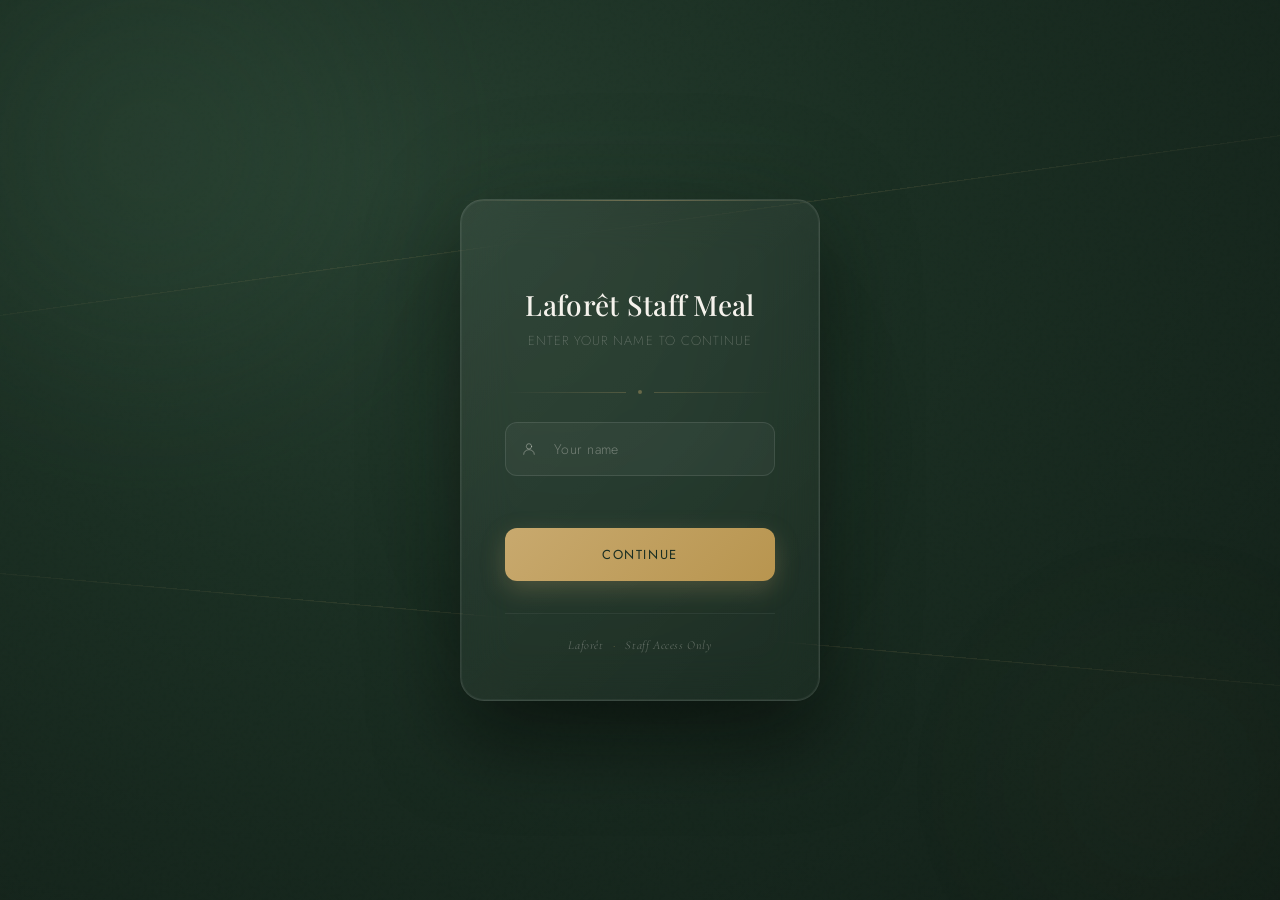
<file: index.html>
<!doctype html>
<html lang="en">
  <head>
    <meta charset="UTF-8" />
    <meta name="viewport" content="width=device-width, initial-scale=1.0" />
    <title>Laforêt — Staff Meal</title>
    <link
      href="https://fonts.googleapis.com/css2?family=Playfair+Display:ital,wght@0,400;0,500;0,700;1,400&family=Cormorant+Garamond:wght@300;400;500&family=Jost:wght@200;300;400&display=swap"
      rel="stylesheet"
    />
    <link rel="stylesheet" href="index.css" />
  </head>
  <body>
    <div class="bg-orb bg-orb-1"></div>
    <div class="bg-orb bg-orb-2"></div>
    <div class="bg-orb bg-orb-3"></div>
    <div class="deco-line deco-line-1"></div>
    <div class="deco-line deco-line-2"></div>

    <div class="card-wrap">
      <div class="card">
        <div class="brand-mark"></div>

        <div class="heading-wrap">
          <h1 class="title">Laforêt Staff Meal</h1>
          <p class="subtitle">Enter your name to continue</p>
        </div>

        <div class="divider">
          <div class="divider-line"></div>
          <div class="divider-dot"></div>
          <div class="divider-line"></div>
        </div>

        <div class="input-group">
          <svg
            class="input-icon"
            width="16"
            height="16"
            viewBox="0 0 24 24"
            fill="none"
            stroke="currentColor"
            stroke-width="1.5"
            stroke-linecap="round"
            stroke-linejoin="round"
          >
            <circle cx="12" cy="8" r="4" />
            <path d="M4 20c0-4 3.6-7 8-7s8 3 8 7" />
          </svg>
          <input
            type="text"
            class="input-field"
            id="nameInput"
            placeholder="Your name"
            autocomplete="off"
          />
          <div class="suggestions" id="suggestions"></div>
        </div>

        <div class="validation-msg" id="validationMsg">
          Please enter your name before continuing
        </div>

        <div class="btn-wrap">
          <button
            class="btn-primary"
            id="continueBtn"
            onclick="handleContinue()"
          >
            <span id="btnText">Continue</span>
          </button>
        </div>

        <div class="card-footer">
          <p class="footer-text">
            Laforêt <span class="footer-gold">·</span> Staff Access Only
          </p>
        </div>
      </div>
    </div>

    <script src="script.js"></script>
    <script>
      initLogin().catch(console.error);
    </script>
  </body>
</html>
</file>
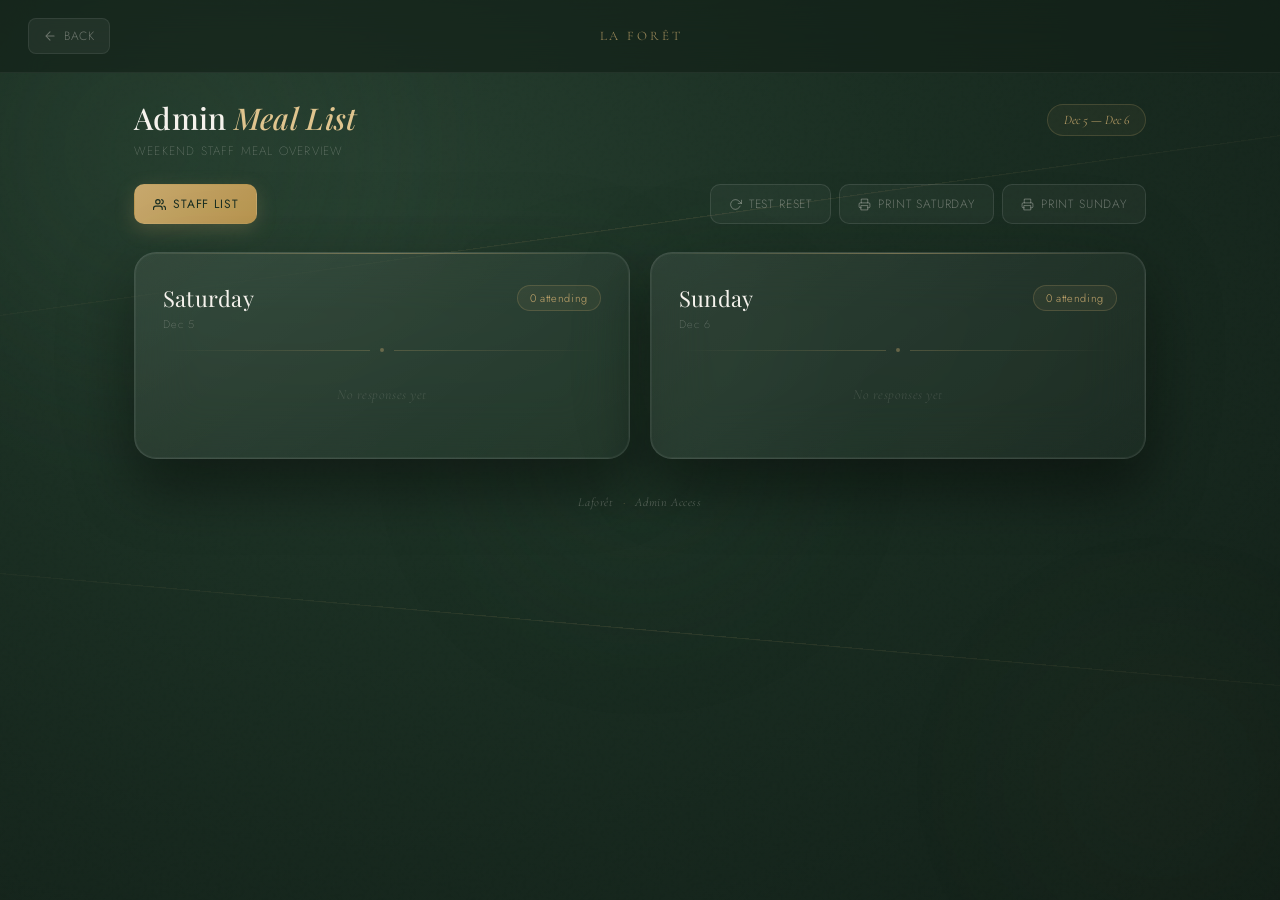
<file: admin.html>
<!doctype html>
<html lang="en">
  <head>
    <meta charset="UTF-8" />
    <meta name="viewport" content="width=device-width, initial-scale=1.0" />
    <title>Laforêt — Admin Meal List</title>
    <link
      href="https://fonts.googleapis.com/css2?family=Playfair+Display:ital,wght@0,400;0,500;0,700;1,400&family=Cormorant+Garamond:wght@300;400;500&family=Jost:wght@200;300;400&display=swap"
      rel="stylesheet"
    />
    <link rel="stylesheet" href="admin_style.css" />
  </head>
  <body class="staff-page admin-page">
    <div class="bg-orb bg-orb-1"></div>
    <div class="bg-orb bg-orb-2"></div>
    <div class="bg-orb bg-orb-3"></div>
    <div class="deco-line deco-line-1"></div>
    <div class="deco-line deco-line-2"></div>

    <!-- Top bar -->
    <header class="top-bar">
      <button class="back-btn" onclick="window.location.href = 'index.html'">
        <svg
          width="14"
          height="14"
          viewBox="0 0 24 24"
          fill="none"
          stroke="currentColor"
          stroke-width="1.8"
          stroke-linecap="round"
          stroke-linejoin="round"
        >
          <path d="M19 12H5M12 5l-7 7 7 7" />
        </svg>
        <span>Back</span>
      </button>
      <div class="brand-wordmark">LA FORÊT</div>
      <div class="top-bar-spacer"></div>
    </header>

    <!-- Main content -->
    <main class="main-wrap admin-main-wrap">
      <!-- Page heading -->
      <div class="admin-heading">
        <div class="admin-title-wrap">
          <h1 class="admin-title">Admin <em>Meal List</em></h1>
          <p class="admin-subtitle">Weekend staff meal overview</p>
        </div>
        <div class="admin-dates-badge" id="adminDatesBadge">—</div>
      </div>

      <!-- Action bar -->
      <div class="admin-action-bar">
        <div style="display:flex;gap:10px;flex-wrap:wrap;">
          <button class="admin-btn admin-btn-gold" onclick="openStaffListModal()">
            <svg width="13" height="13" viewBox="0 0 24 24" fill="none" stroke="currentColor" stroke-width="2.2" stroke-linecap="round" stroke-linejoin="round">
              <path d="M17 21v-2a4 4 0 0 0-4-4H5a4 4 0 0 0-4 4v2"/><circle cx="9" cy="7" r="4"/><path d="M23 21v-2a4 4 0 0 0-3-3.87"/><path d="M16 3.13a4 4 0 0 1 0 7.75"/>
            </svg>
            Staff List
          </button>
        </div>
        <div class="admin-print-btns">
          <button class="admin-btn admin-btn-ghost" onclick="testWeeklyReset()">
            <svg width="13" height="13" viewBox="0 0 24 24" fill="none" stroke="currentColor" stroke-width="1.8" stroke-linecap="round" stroke-linejoin="round">
              <polyline points="23 4 23 10 17 10"/><path d="M20.49 15a9 9 0 1 1-2.12-9.36L23 10"/>
            </svg>
            Test Reset
          </button>
          <button class="admin-btn admin-btn-ghost" onclick="printMealList('sat')">
            <svg width="13" height="13" viewBox="0 0 24 24" fill="none" stroke="currentColor" stroke-width="1.8" stroke-linecap="round" stroke-linejoin="round">
              <polyline points="6 9 6 2 18 2 18 9"/>
              <path d="M6 18H4a2 2 0 0 1-2-2v-5a2 2 0 0 1 2-2h16a2 2 0 0 1 2 2v5a2 2 0 0 1-2 2h-2"/>
              <rect x="6" y="14" width="12" height="8"/>
            </svg>
            Print Saturday
          </button>
          <button class="admin-btn admin-btn-ghost" onclick="printMealList('sun')">
            <svg width="13" height="13" viewBox="0 0 24 24" fill="none" stroke="currentColor" stroke-width="1.8" stroke-linecap="round" stroke-linejoin="round">
              <polyline points="6 9 6 2 18 2 18 9"/>
              <path d="M6 18H4a2 2 0 0 1-2-2v-5a2 2 0 0 1 2-2h16a2 2 0 0 1 2 2v5a2 2 0 0 1-2 2h-2"/>
              <rect x="6" y="14" width="12" height="8"/>
            </svg>
            Print Sunday
          </button>
        </div>
      </div>

      <!-- Two-column day cards -->
      <div class="admin-grid">
        <!-- Saturday card -->
        <div class="admin-day-card" id="satCard">
          <div class="card-shimmer"></div>
          <div class="admin-day-header">
            <div>
              <div class="admin-day-name">Saturday</div>
              <div class="admin-day-date" id="adminSatDate">—</div>
            </div>
            <div class="admin-count-badge" id="satCountBadge">0 attending</div>
          </div>
          <div class="admin-divider">
            <div class="divider-line"></div>
            <div class="divider-dot"></div>
            <div class="divider-line"></div>
          </div>
          <div class="admin-list" id="satList">
            <div class="admin-empty">No responses yet</div>
          </div>
        </div>

        <!-- Sunday card -->
        <div class="admin-day-card" id="sunCard">
          <div class="card-shimmer"></div>
          <div class="admin-day-header">
            <div>
              <div class="admin-day-name">Sunday</div>
              <div class="admin-day-date" id="adminSunDate">—</div>
            </div>
            <div class="admin-count-badge" id="sunCountBadge">0 attending</div>
          </div>
          <div class="admin-divider">
            <div class="divider-line"></div>
            <div class="divider-dot"></div>
            <div class="divider-line"></div>
          </div>
          <div class="admin-list" id="sunList">
            <div class="admin-empty">No responses yet</div>
          </div>
        </div>
      </div>



      <div class="page-footer">
        <p class="footer-text">
          Laforêt <span class="footer-gold">·</span> Admin Access
        </p>
      </div>
    </main>

    <!-- Staff List Modal -->
    <div class="modal-overlay" id="staffListOverlay" onclick="closeStaffListModal(event)">
      <div class="modal-card staff-list-modal-card">
        <div class="card-shimmer"></div>

        <!-- Header -->
        <div class="modal-header">
          <div class="modal-title-wrap">
            <h2 class="modal-title">Staff <em>List</em></h2>
            <p class="modal-subtitle">Manage staff members</p>
          </div>
          <button class="modal-close" onclick="closeStaffListModal()">
            <svg width="16" height="16" viewBox="0 0 24 24" fill="none" stroke="currentColor" stroke-width="2" stroke-linecap="round" stroke-linejoin="round">
              <line x1="18" y1="6" x2="6" y2="18"/><line x1="6" y1="6" x2="18" y2="18"/>
            </svg>
          </button>
        </div>

        <div class="admin-divider" style="margin: 18px 0 20px;">
          <div class="divider-line"></div><div class="divider-dot"></div><div class="divider-line"></div>
        </div>

        <!-- Add Staff form -->
        <div class="sl-add-section">
          <div class="sl-add-title">
            <svg width="12" height="12" viewBox="0 0 24 24" fill="none" stroke="currentColor" stroke-width="2.2" stroke-linecap="round" stroke-linejoin="round">
              <line x1="12" y1="5" x2="12" y2="19"/><line x1="5" y1="12" x2="19" y2="12"/>
            </svg>
            Add New Staff
          </div>
          <div class="sl-add-fields">
            <div class="modal-input-wrap" style="flex:1; min-width: 140px;">
              <input type="text" id="slNameInput" class="modal-input" placeholder="Full name" autocomplete="off" />
              <div class="modal-suggestions" id="slSuggestions"></div>
            </div>
            <select id="slDeptInput" class="modal-input modal-select" style="flex:1; min-width: 130px;">
              <option value="" disabled selected>Department</option>
              <option value="Bakery">Bakery</option>
              <option value="Dish">Dish</option>
              <option value="FOH">FOH</option>
              <option value="Kitchen">Kitchen</option>
              <option value="Store Support">Store Support</option>
            </select>
            <button class="admin-btn admin-btn-gold sl-add-btn" onclick="slAddStaff()">
              <svg width="12" height="12" viewBox="0 0 24 24" fill="none" stroke="currentColor" stroke-width="2.5" stroke-linecap="round" stroke-linejoin="round">
                <line x1="12" y1="5" x2="12" y2="19"/><line x1="5" y1="12" x2="19" y2="12"/>
              </svg>
              Add
            </button>
          </div>
          <div class="sl-msg" id="slMsg"></div>
        </div>

        <div class="admin-divider" style="margin: 18px 0;">
          <div class="divider-line"></div><div class="divider-dot"></div><div class="divider-line"></div>
        </div>

        <!-- Search -->
        <div class="sl-search-wrap">
          <svg width="14" height="14" viewBox="0 0 24 24" fill="none" stroke="currentColor" stroke-width="1.8" stroke-linecap="round" stroke-linejoin="round" class="sl-search-icon">
            <circle cx="11" cy="11" r="8"/><line x1="21" y1="21" x2="16.65" y2="16.65"/>
          </svg>
          <input type="text" id="slSearchInput" class="modal-input sl-search-input" placeholder="Search by name or department…" oninput="slFilterList()" />
        </div>

        <!-- Staff count -->
        <div class="sl-count" id="slCount">Loading…</div>

        <!-- Staff list -->
        <div class="sl-list" id="slList">
          <div class="admin-empty">Loading staff…</div>
        </div>

      </div>
    </div>

    <!-- Print-only section (hidden in browser, visible when printing) -->
    <div id="printSection" class="print-only"></div>

    <script src="script.js"></script>
    <script src="admin_script.js"></script>
    <script>
      initAdminPage().catch(console.error);
    </script>
  </body>
</html>
</file>
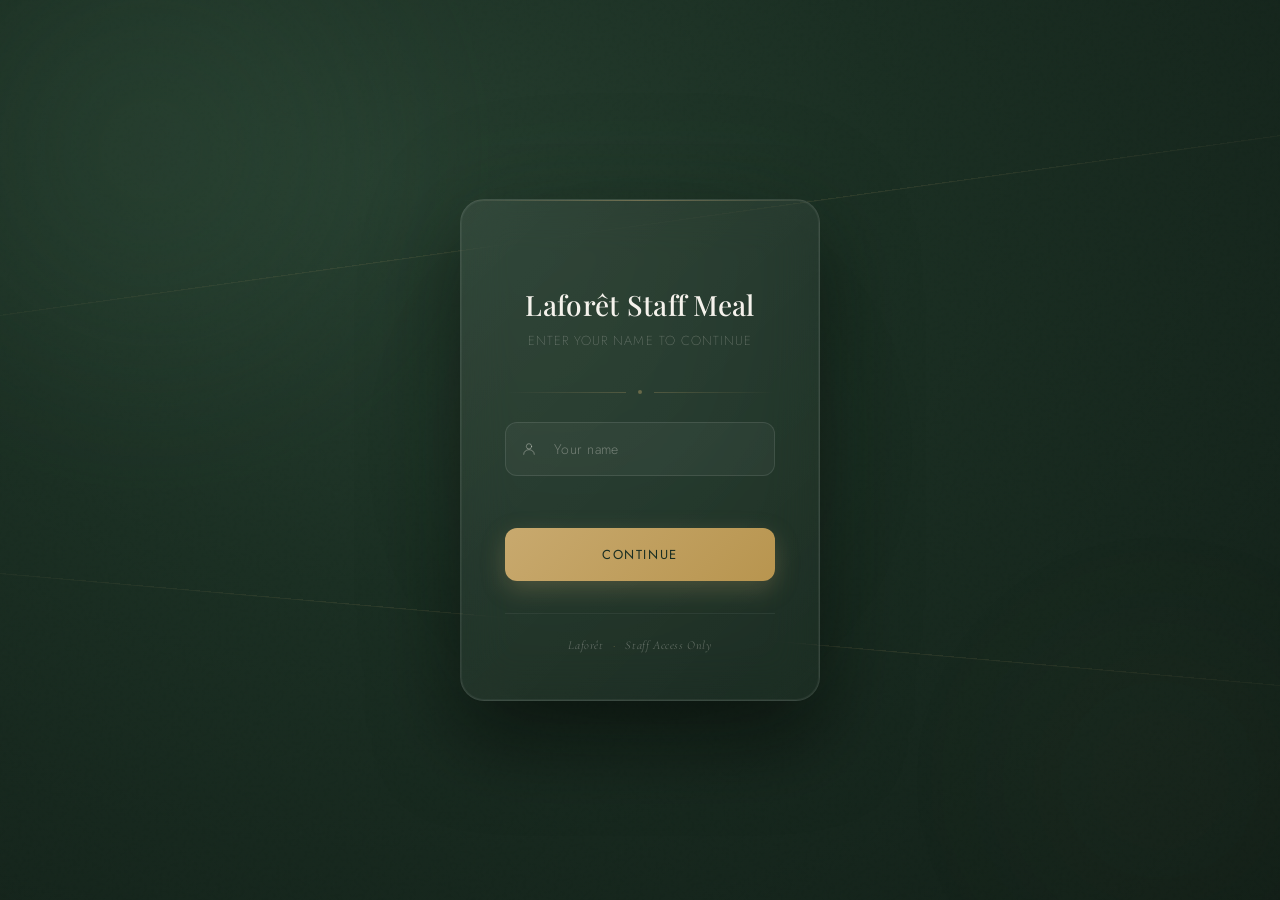
<file: staff.html>
<!DOCTYPE html>
<html lang="en">
<head>
<meta charset="UTF-8" />
<meta name="viewport" content="width=device-width, initial-scale=1.0" />
<title>Laforêt — My Staff Meal</title>
<link href="https://fonts.googleapis.com/css2?family=Playfair+Display:ital,wght@0,400;0,500;0,700;1,400&family=Cormorant+Garamond:wght@300;400;500&family=Jost:wght@200;300;400&display=swap" rel="stylesheet" />
<link rel="stylesheet" href="style.css" />
</head>
<body class="staff-page">

<div class="bg-orb bg-orb-1"></div>
<div class="bg-orb bg-orb-2"></div>
<div class="bg-orb bg-orb-3"></div>
<div class="deco-line deco-line-1"></div>
<div class="deco-line deco-line-2"></div>

<!-- Top bar -->
<header class="top-bar">
  <button class="back-btn" onclick="goBack()">
    <svg width="14" height="14" viewBox="0 0 24 24" fill="none" stroke="currentColor" stroke-width="1.8" stroke-linecap="round" stroke-linejoin="round">
      <path d="M19 12H5M12 5l-7 7 7 7"/>
    </svg>
    <span>Back</span>
  </button>
  <div class="brand-wordmark">LA FORÊT</div>
  <div class="top-bar-spacer"></div>
</header>

<!-- Main content -->
<main class="main-wrap">

  <!-- Welcome line -->
  <div class="welcome-line" id="welcomeLine">
    <span class="welcome-label">Welcome back,</span>
    <span class="welcome-name" id="welcomeName">—</span>
  </div>

  <!-- Personal card -->
  <div class="pref-card-wrap">
    <div class="pref-card">

      <!-- Card shimmer line -->
      <div class="card-shimmer"></div>

      <!-- Staff identity -->
      <div class="identity-row">
        <div class="avatar" id="avatarEl">—</div>
        <div class="identity-text">
          <div class="identity-name" id="staffNameEl">—</div>
          <div class="identity-role">Staff · Meal Preference</div>
          <div class="identity-dept" id="deptEl"></div>
        </div>
        <div class="weekend-badge">This Weekend</div>
      </div>

      <div class="pref-divider">
        <div class="divider-line"></div>
        <div class="divider-dot"></div>
        <div class="divider-line"></div>
      </div>

      <!-- Day sections -->
      <div class="day-section" style="animation-delay: 0.2s;">
        <div class="day-header">
          <div class="day-label">
            <span class="day-name">Saturday</span>
            <span class="day-date" id="satDate">—</span>
          </div>
          <div class="day-status" id="satStatus"></div>
        </div>
        <div class="toggle-group">
          <button class="toggle-btn" id="satYes" onclick="setDay('sat', true)">
            <svg width="13" height="13" viewBox="0 0 24 24" fill="none" stroke="currentColor" stroke-width="2.2" stroke-linecap="round" stroke-linejoin="round"><polyline points="20 6 9 17 4 12"/></svg>
            <span>Yes, I'll eat</span>
          </button>
          <button class="toggle-btn" id="satNo" onclick="setDay('sat', false)">
            <svg width="13" height="13" viewBox="0 0 24 24" fill="none" stroke="currentColor" stroke-width="2.2" stroke-linecap="round" stroke-linejoin="round"><line x1="18" y1="6" x2="6" y2="18"/><line x1="6" y1="6" x2="18" y2="18"/></svg>
            <span>No, thanks</span>
          </button>
        </div>
      </div>

      <div class="day-separator"></div>

      <div class="day-section" style="animation-delay: 0.3s;">
        <div class="day-header">
          <div class="day-label">
            <span class="day-name">Sunday</span>
            <span class="day-date" id="sunDate">—</span>
          </div>
          <div class="day-status" id="sunStatus"></div>
        </div>
        <div class="toggle-group">
          <button class="toggle-btn" id="sunYes" onclick="setDay('sun', true)">
            <svg width="13" height="13" viewBox="0 0 24 24" fill="none" stroke="currentColor" stroke-width="2.2" stroke-linecap="round" stroke-linejoin="round"><polyline points="20 6 9 17 4 12"/></svg>
            <span>Yes, I'll eat</span>
          </button>
          <button class="toggle-btn" id="sunNo" onclick="setDay('sun', false)">
            <svg width="13" height="13" viewBox="0 0 24 24" fill="none" stroke="currentColor" stroke-width="2.2" stroke-linecap="round" stroke-linejoin="round"><line x1="18" y1="6" x2="6" y2="18"/><line x1="6" y1="6" x2="18" y2="18"/></svg>
            <span>No, thanks</span>
          </button>
        </div>
      </div>

      <div class="pref-divider" style="margin-top: 28px;">
        <div class="divider-line"></div>
        <div class="divider-dot"></div>
        <div class="divider-line"></div>
      </div>



      <!-- Note field -->
      <div class="note-group" style="animation-delay: 0.4s;">
        <div class="note-label">
          <svg width="12" height="12" viewBox="0 0 24 24" fill="none" stroke="currentColor" stroke-width="1.6" stroke-linecap="round" stroke-linejoin="round"><path d="M11 4H4a2 2 0 0 0-2 2v14a2 2 0 0 0 2 2h14a2 2 0 0 0 2-2v-7"/><path d="M18.5 2.5a2.121 2.121 0 0 1 3 3L12 15l-4 1 1-4 9.5-9.5z"/></svg>
          Special note
        </div>
        <textarea class="note-field" id="noteField" placeholder="e.g. nut allergy, vegetarian, no gluten…" rows="3"></textarea>
      </div>

      <!-- Save button -->
      <div class="save-wrap" style="animation-delay: 0.5s;">
        <button class="btn-save" id="saveBtn" onclick="savePreference()">
          <span id="saveBtnText">Save Preference</span>
        </button>
      </div>

      <!-- Last saved indicator -->
      <div class="last-saved" id="lastSaved"></div>

    </div>
  </div>

  <div class="page-footer">
    <p class="footer-text">Laforêt <span class="footer-gold">·</span> Staff Access Only</p>
  </div>

</main>

<script src="script.js"></script>
<script>
  initStaffPage().catch(console.error);
</script>
</body>
</html>
</file>
<file: index.css>
*,
*::before,
*::after {
  box-sizing: border-box;
  margin: 0;
  padding: 0;
}

:root {
  --forest-deep: #1a2e22;
  --forest-mid: #213829;
  --forest-light: #2d4a38;
  --forest-accent: #3a5c45;
  --gold: #c8a96e;
  --gold-light: #dfc48e;
  --white: #f5f2ec;
  --white-soft: rgba(245, 242, 236, 0.7);
  --white-dim: rgba(245, 242, 236, 0.35);
  --glass-bg: rgba(255, 255, 255, 0.04);
  --glass-border: rgba(255, 255, 255, 0.1);
}

body {
  min-height: 100vh;
  display: flex;
  align-items: center;
  justify-content: center;
  background: radial-gradient(
    ellipse at 30% 20%,
    #253d2e 0%,
    #1a2e22 40%,
    #111e17 100%
  );
  font-family: "Jost", sans-serif;
  overflow: hidden;
  position: relative;
}

.bg-orb {
  position: fixed;
  border-radius: 50%;
  filter: blur(80px);
  pointer-events: none;
  opacity: 0.25;
  animation: breathe 8s ease-in-out infinite;
}
.bg-orb-1 {
  width: 500px;
  height: 500px;
  background: radial-gradient(circle, #3a5c45, transparent);
  top: -100px;
  left: -100px;
  animation-delay: 0s;
}
.bg-orb-2 {
  width: 400px;
  height: 400px;
  background: radial-gradient(circle, #c8a96e22, transparent);
  bottom: -80px;
  right: -80px;
  animation-delay: 4s;
}
.bg-orb-3 {
  width: 300px;
  height: 300px;
  background: radial-gradient(circle, #2d4a38, transparent);
  top: 50%;
  left: 50%;
  transform: translate(-50%, -50%);
  animation-delay: 2s;
}

body::before {
  content: "";
  position: fixed;
  inset: 0;
  background-image: url("data:image/svg+xml,%3Csvg viewBox='0 0 256 256' xmlns='http://www.w3.org/2000/svg'%3E%3Cfilter id='noise'%3E%3CfeTurbulence type='fractalNoise' baseFrequency='0.9' numOctaves='4' stitchTiles='stitch'/%3E%3C/filter%3E%3Crect width='100%25' height='100%25' filter='url(%23noise)' opacity='0.04'/%3E%3C/svg%3E");
  opacity: 0.4;
  pointer-events: none;
  z-index: 0;
}

.deco-line {
  position: fixed;
  background: linear-gradient(
    90deg,
    transparent,
    rgba(200, 169, 110, 0.15),
    transparent
  );
  pointer-events: none;
}
.deco-line-1 {
  width: 100%;
  height: 1px;
  top: 25%;
  left: 0;
  transform: rotate(-8deg) scaleX(1.5);
}
.deco-line-2 {
  width: 100%;
  height: 1px;
  bottom: 30%;
  left: 0;
  transform: rotate(5deg) scaleX(1.5);
}

@keyframes breathe {
  0%,
  100% {
    opacity: 0.2;
    transform: scale(1);
  }
  50% {
    opacity: 0.35;
    transform: scale(1.05);
  }
}

.card-wrap {
  position: relative;
  z-index: 10;
  width: 100%;
  max-width: 400px;
  padding: 0 20px;
  animation: riseIn 1s cubic-bezier(0.16, 1, 0.3, 1) both;
  overflow: visible;
}

@keyframes riseIn {
  from {
    opacity: 0;
    transform: translateY(30px);
  }
  to {
    opacity: 1;
    transform: translateY(0);
  }
}

.card {
  background: linear-gradient(
    135deg,
    rgba(255, 255, 255, 0.07) 0%,
    rgba(255, 255, 255, 0.02) 100%
  );
  border: 1px solid var(--glass-border);
  border-radius: 24px;
  padding: 52px 44px 48px;
  backdrop-filter: blur(24px);
  -webkit-backdrop-filter: blur(24px);
  box-shadow:
    0 0 0 1px rgba(255, 255, 255, 0.05) inset,
    0 40px 80px rgba(0, 0, 0, 0.5),
    0 0 120px rgba(58, 92, 69, 0.12);
  position: relative;
  overflow: visible;
}

.card::before {
  content: "";
  position: absolute;
  top: 0;
  left: 0;
  right: 0;
  height: 1px;
  background: linear-gradient(
    90deg,
    transparent,
    rgba(200, 169, 110, 0.4),
    transparent
  );
}

.brand-mark {
  display: flex;
  align-items: center;
  justify-content: center;
  margin-bottom: 36px;
  animation: riseIn 1s cubic-bezier(0.16, 1, 0.3, 1) 0.1s both;
}

.brand-icon {
  width: 52px;
  height: 52px;
  border: 1px solid rgba(200, 169, 110, 0.3);
  border-radius: 14px;
  display: flex;
  align-items: center;
  justify-content: center;
  background: rgba(200, 169, 110, 0.06);
}

.brand-icon svg {
  width: 22px;
  height: 22px;
  opacity: 0.85;
}

.heading-wrap {
  text-align: center;
  margin-bottom: 40px;
  animation: riseIn 1s cubic-bezier(0.16, 1, 0.3, 1) 0.2s both;
}

.title {
  font-family: "Playfair Display", serif;
  font-size: 28px;
  font-weight: 500;
  color: var(--white);
  letter-spacing: 0.01em;
  line-height: 1.2;
  margin-bottom: 10px;
}

.title em {
  font-style: italic;
  color: var(--gold-light);
}

.subtitle {
  font-family: "Jost", sans-serif;
  font-size: 13px;
  font-weight: 200;
  color: var(--white-dim);
  letter-spacing: 0.08em;
  text-transform: uppercase;
}

.divider {
  display: flex;
  align-items: center;
  gap: 12px;
  margin-bottom: 28px;
  animation: riseIn 1s cubic-bezier(0.16, 1, 0.3, 1) 0.25s both;
}
.divider-line {
  flex: 1;
  height: 1px;
  background: linear-gradient(
    90deg,
    transparent,
    rgba(200, 169, 110, 0.25)
  );
}
.divider-line:last-child {
  background: linear-gradient(
    270deg,
    transparent,
    rgba(200, 169, 110, 0.25)
  );
}
.divider-dot {
  width: 4px;
  height: 4px;
  border-radius: 50%;
  background: rgba(200, 169, 110, 0.4);
}

.input-group {
  position: relative;
  margin-bottom: 12px;
  animation: riseIn 1s cubic-bezier(0.16, 1, 0.3, 1) 0.3s both;
  z-index: 20;
}

.input-icon {
  position: absolute;
  left: 16px;
  top: 50%;
  transform: translateY(-50%);
  color: var(--white-dim);
  pointer-events: none;
  transition: color 0.3s;
}

.input-field {
  width: 100%;
  background: rgba(255, 255, 255, 0.04);
  border: 1px solid rgba(255, 255, 255, 0.1);
  border-radius: 12px;
  padding: 16px 16px 16px 48px;
  color: var(--white);
  font-family: "Jost", sans-serif;
  font-size: 14px;
  font-weight: 300;
  letter-spacing: 0.03em;
  outline: none;
  transition: all 0.3s ease;
  -webkit-appearance: none;
}

.input-field::placeholder {
  color: var(--white-dim);
}

.input-field:focus {
  border-color: rgba(200, 169, 110, 0.4);
  background: rgba(255, 255, 255, 0.06);
  box-shadow:
    0 0 0 3px rgba(200, 169, 110, 0.08),
    0 0 20px rgba(200, 169, 110, 0.05);
}

.suggestions {
  position: absolute;
  top: calc(100% + 6px);
  left: 0;
  right: 0;
  background: #1e3328;
  border: 1px solid rgba(200, 169, 110, 0.2);
  border-radius: 12px;
  overflow: hidden;
  z-index: 9999;
  box-shadow: 0 20px 40px rgba(0, 0, 0, 0.4);
  display: none;
  backdrop-filter: blur(20px);
  max-height: 220px;
  overflow-y: auto;
}

.suggestions.open {
  display: block;
}

.suggestion-item {
  padding: 12px 18px;
  cursor: pointer;
  font-family: "Jost", sans-serif;
  font-size: 13.5px;
  font-weight: 300;
  color: var(--white-soft);
  letter-spacing: 0.03em;
  transition: all 0.15s;
  border-bottom: 1px solid rgba(255, 255, 255, 0.04);
  display: flex;
  align-items: center;
  gap: 10px;
}

.suggestion-item:last-child {
  border-bottom: none;
}

.suggestion-item:hover,
.suggestion-item.highlighted {
  background: rgba(200, 169, 110, 0.1);
  color: var(--white);
  padding-left: 22px;
}

.suggestion-avatar {
  width: 24px;
  height: 24px;
  border-radius: 50%;
  background: linear-gradient(135deg, #3a5c45, #2d4a38);
  display: flex;
  align-items: center;
  justify-content: center;
  font-size: 10px;
  color: var(--gold-light);
  font-weight: 400;
  flex-shrink: 0;
}

.validation-msg {
  font-size: 11.5px;
  color: rgba(200, 100, 100, 0.8);
  font-family: "Jost", sans-serif;
  font-weight: 300;
  letter-spacing: 0.04em;
  margin-top: 6px;
  margin-left: 4px;
  height: 16px;
  transition: opacity 0.3s;
  opacity: 0;
}

.validation-msg.visible {
  opacity: 1;
}

.btn-wrap {
  margin-top: 24px;
  animation: riseIn 1s cubic-bezier(0.16, 1, 0.3, 1) 0.4s both;
}

.btn-primary {
  width: 100%;
  padding: 17px;
  border: none;
  border-radius: 12px;
  background: linear-gradient(135deg, #c8a96e 0%, #b8954f 100%);
  color: #1a2e22;
  font-family: "Jost", sans-serif;
  font-size: 13px;
  font-weight: 400;
  letter-spacing: 0.12em;
  text-transform: uppercase;
  cursor: pointer;
  position: relative;
  overflow: hidden;
  transition: all 0.3s ease;
  box-shadow: 0 8px 24px rgba(200, 169, 110, 0.25);
}

.btn-primary::before {
  content: "";
  position: absolute;
  inset: 0;
  background: linear-gradient(135deg, #dfc48e 0%, #c8a96e 100%);
  opacity: 0;
  transition: opacity 0.3s;
}

.btn-primary:hover::before {
  opacity: 1;
}
.btn-primary:hover {
  transform: translateY(-1px);
  box-shadow: 0 12px 32px rgba(200, 169, 110, 0.35);
}
.btn-primary:active {
  transform: translateY(0);
  box-shadow: 0 4px 16px rgba(200, 169, 110, 0.2);
}
.btn-primary span {
  position: relative;
  z-index: 1;
}

.btn-primary.success {
  background: linear-gradient(135deg, #3a5c45, #2d4a38);
  box-shadow: 0 8px 24px rgba(58, 92, 69, 0.4);
  color: var(--gold-light);
}
.btn-primary.success::before {
  opacity: 0;
}

.card-footer {
  text-align: center;
  margin-top: 32px;
  padding-top: 24px;
  border-top: 1px solid rgba(255, 255, 255, 0.06);
  animation: riseIn 1s cubic-bezier(0.16, 1, 0.3, 1) 0.5s both;
}

.footer-text {
  font-family: "Cormorant Garamond", serif;
  font-size: 12px;
  font-weight: 300;
  color: var(--white-dim);
  letter-spacing: 0.05em;
  font-style: italic;
}

.footer-gold {
  color: rgba(200, 169, 110, 0.5);
  margin: 0 6px;
}
</file>
<file: admin_style.css>
/* ============================================
   LAFORÊT STAFF MEAL — SHARED STYLES
   ============================================ */

*,
*::before,
*::after {
  box-sizing: border-box;
  margin: 0;
  padding: 0;
}

:root {
  --forest-deep: #1a2e22;
  --forest-mid: #213829;
  --forest-light: #2d4a38;
  --forest-accent: #3a5c45;
  --gold: #c8a96e;
  --gold-light: #dfc48e;
  --white: #f5f2ec;
  --white-soft: rgba(245, 242, 236, 0.7);
  --white-dim: rgba(245, 242, 236, 0.35);
  --white-faint: rgba(245, 242, 236, 0.15);
  --glass-bg: rgba(255, 255, 255, 0.04);
  --glass-border: rgba(255, 255, 255, 0.1);
  --yes-green: rgba(74, 160, 100, 0.85);
  --yes-green-bg: rgba(58, 130, 80, 0.14);
  --no-red: rgba(200, 85, 75, 0.75);
  --no-red-bg: rgba(180, 65, 60, 0.12);
}

/* ──────────────────────────────────────────
   BASE / BODY
   ────────────────────────────────────────── */

body {
  min-height: 100vh;
  background: radial-gradient(
    ellipse at 30% 20%,
    #253d2e 0%,
    #1a2e22 40%,
    #111e17 100%
  );
  font-family: "Jost", sans-serif;
  color: var(--white);
  position: relative;
  overflow-x: hidden;
}

/* Grain texture overlay */
body::before {
  content: "";
  position: fixed;
  inset: 0;
  background-image: url("data:image/svg+xml,%3Csvg viewBox='0 0 256 256' xmlns='http://www.w3.org/2000/svg'%3E%3Cfilter id='noise'%3E%3CfeTurbulence type='fractalNoise' baseFrequency='0.9' numOctaves='4' stitchTiles='stitch'/%3E%3C/filter%3E%3Crect width='100%25' height='100%25' filter='url(%23noise)' opacity='0.04'/%3E%3C/svg%3E");
  opacity: 0.4;
  pointer-events: none;
  z-index: 0;
}

/* ──────────────────────────────────────────
   BACKGROUND ORBS
   ────────────────────────────────────────── */

.bg-orb {
  position: fixed;
  border-radius: 50%;
  filter: blur(80px);
  pointer-events: none;
  animation: breathe 8s ease-in-out infinite;
}
.bg-orb-1 {
  width: 500px;
  height: 500px;
  background: radial-gradient(circle, #3a5c45, transparent);
  top: -100px;
  left: -100px;
  opacity: 0.22;
  animation-delay: 0s;
}
.bg-orb-2 {
  width: 400px;
  height: 400px;
  background: radial-gradient(circle, #c8a96e22, transparent);
  bottom: -80px;
  right: -80px;
  opacity: 0.25;
  animation-delay: 4s;
}
.bg-orb-3 {
  width: 300px;
  height: 300px;
  background: radial-gradient(circle, #2d4a38, transparent);
  top: 50%;
  left: 50%;
  transform: translate(-50%, -50%);
  opacity: 0.2;
  animation-delay: 2s;
}

@keyframes breathe {
  0%,
  100% {
    opacity: 0.18;
    transform: scale(1);
  }
  50% {
    opacity: 0.3;
    transform: scale(1.06);
  }
}

/* ──────────────────────────────────────────
   DECORATIVE LINES
   ────────────────────────────────────────── */

.deco-line {
  position: fixed;
  background: linear-gradient(
    90deg,
    transparent,
    rgba(200, 169, 110, 0.12),
    transparent
  );
  pointer-events: none;
  z-index: 0;
}
.deco-line-1 {
  width: 100%;
  height: 1px;
  top: 25%;
  left: 0;
  transform: rotate(-8deg) scaleX(1.5);
}
.deco-line-2 {
  width: 100%;
  height: 1px;
  bottom: 30%;
  left: 0;
  transform: rotate(5deg) scaleX(1.5);
}

/* ──────────────────────────────────────────
   ANIMATIONS
   ────────────────────────────────────────── */

@keyframes riseIn {
  from {
    opacity: 0;
    transform: translateY(24px);
  }
  to {
    opacity: 1;
    transform: translateY(0);
  }
}

@keyframes fadeIn {
  from {
    opacity: 0;
  }
  to {
    opacity: 1;
  }
}

@keyframes scaleIn {
  from {
    opacity: 0;
    transform: scale(0.94);
  }
  to {
    opacity: 1;
    transform: scale(1);
  }
}

/* ──────────────────────────────────────────
   LOGIN PAGE — CARD
   ────────────────────────────────────────── */

body:not(.staff-page) {
  display: flex;
  align-items: center;
  justify-content: center;
  overflow: hidden;
}

.card-wrap {
  position: relative;
  z-index: 10;
  width: 100%;
  max-width: 400px;
  padding: 0 20px;
  animation: riseIn 0.9s cubic-bezier(0.16, 1, 0.3, 1) both;
}

.card {
  background: linear-gradient(
    135deg,
    rgba(255, 255, 255, 0.07) 0%,
    rgba(255, 255, 255, 0.02) 100%
  );
  border: 1px solid var(--glass-border);
  border-radius: 24px;
  padding: 52px 44px 48px;
  backdrop-filter: blur(24px);
  -webkit-backdrop-filter: blur(24px);
  box-shadow:
    0 0 0 1px rgba(255, 255, 255, 0.05) inset,
    0 40px 80px rgba(0, 0, 0, 0.5),
    0 0 120px rgba(58, 92, 69, 0.12);
  position: relative;
  overflow: hidden;
}

.card::before {
  content: "";
  position: absolute;
  top: 0;
  left: 0;
  right: 0;
  height: 1px;
  background: linear-gradient(
    90deg,
    transparent,
    rgba(200, 169, 110, 0.4),
    transparent
  );
}

/* Brand mark (login) */
.brand-mark {
  display: flex;
  align-items: center;
  justify-content: center;
  margin-bottom: 36px;
  animation: riseIn 0.9s cubic-bezier(0.16, 1, 0.3, 1) 0.1s both;
}
.brand-icon {
  width: 52px;
  height: 52px;
  border: 1px solid rgba(200, 169, 110, 0.3);
  border-radius: 14px;
  display: flex;
  align-items: center;
  justify-content: center;
  background: rgba(200, 169, 110, 0.06);
}
.brand-icon svg {
  width: 22px;
  height: 22px;
  opacity: 0.85;
}

/* Heading */
.heading-wrap {
  text-align: center;
  margin-bottom: 40px;
  animation: riseIn 0.9s cubic-bezier(0.16, 1, 0.3, 1) 0.2s both;
}
.title {
  font-family: "Playfair Display", serif;
  font-size: 28px;
  font-weight: 500;
  color: var(--white);
  letter-spacing: 0.01em;
  line-height: 1.2;
  margin-bottom: 10px;
}
.title em {
  font-style: italic;
  color: var(--gold-light);
}
.subtitle {
  font-family: "Jost", sans-serif;
  font-size: 13px;
  font-weight: 200;
  color: var(--white-dim);
  letter-spacing: 0.08em;
  text-transform: uppercase;
}

/* Divider */
.divider {
  display: flex;
  align-items: center;
  gap: 12px;
  margin-bottom: 28px;
  animation: riseIn 0.9s cubic-bezier(0.16, 1, 0.3, 1) 0.25s both;
}
.divider-line {
  flex: 1;
  height: 1px;
  background: linear-gradient(90deg, transparent, rgba(200, 169, 110, 0.25));
}
.divider-line:last-child {
  background: linear-gradient(270deg, transparent, rgba(200, 169, 110, 0.25));
}
.divider-dot {
  width: 4px;
  height: 4px;
  border-radius: 50%;
  background: rgba(200, 169, 110, 0.4);
}

/* Input */
.input-group {
  position: relative;
  margin-bottom: 12px;
  animation: riseIn 0.9s cubic-bezier(0.16, 1, 0.3, 1) 0.3s both;
}
.input-icon {
  position: absolute;
  left: 16px;
  top: 50%;
  transform: translateY(-50%);
  color: var(--white-dim);
  pointer-events: none;
  transition: color 0.3s;
}
.input-field {
  width: 100%;
  background: rgba(255, 255, 255, 0.04);
  border: 1px solid rgba(255, 255, 255, 0.1);
  border-radius: 12px;
  padding: 16px 16px 16px 48px;
  color: var(--white);
  font-family: "Jost", sans-serif;
  font-size: 14px;
  font-weight: 300;
  letter-spacing: 0.03em;
  outline: none;
  transition: all 0.3s ease;
  -webkit-appearance: none;
}
.input-field::placeholder {
  color: var(--white-dim);
}
.input-field:focus {
  border-color: rgba(200, 169, 110, 0.4);
  background: rgba(255, 255, 255, 0.06);
  box-shadow:
    0 0 0 3px rgba(200, 169, 110, 0.08),
    0 0 20px rgba(200, 169, 110, 0.05);
}

/* Autocomplete */
.suggestions {
  position: absolute;
  top: calc(100% + 6px);
  left: 0;
  right: 0;
  background: #1e3328;
  border: 1px solid rgba(200, 169, 110, 0.2);
  border-radius: 12px;
  overflow: hidden;
  z-index: 100;
  box-shadow: 0 20px 40px rgba(0, 0, 0, 0.4);
  display: none;
  backdrop-filter: blur(20px);
}
.suggestions.open {
  display: block;
}
.suggestion-item {
  padding: 12px 18px;
  cursor: pointer;
  font-family: "Jost", sans-serif;
  font-size: 13.5px;
  font-weight: 300;
  color: var(--white-soft);
  letter-spacing: 0.03em;
  transition: all 0.15s;
  border-bottom: 1px solid rgba(255, 255, 255, 0.04);
  display: flex;
  align-items: center;
  gap: 10px;
}
.suggestion-item:last-child {
  border-bottom: none;
}
.suggestion-item:hover,
.suggestion-item.highlighted {
  background: rgba(200, 169, 110, 0.1);
  color: var(--white);
  padding-left: 22px;
}
.suggestion-avatar {
  width: 24px;
  height: 24px;
  border-radius: 50%;
  background: linear-gradient(135deg, #3a5c45, #2d4a38);
  display: flex;
  align-items: center;
  justify-content: center;
  font-size: 10px;
  color: var(--gold-light);
  font-weight: 400;
  flex-shrink: 0;
}

/* Validation */
.validation-msg {
  font-size: 11.5px;
  color: rgba(200, 100, 100, 0.8);
  font-family: "Jost", sans-serif;
  font-weight: 300;
  letter-spacing: 0.04em;
  margin-top: 6px;
  margin-left: 4px;
  height: 16px;
  transition: opacity 0.3s;
  opacity: 0;
}
.validation-msg.visible {
  opacity: 1;
}

/* Primary button (login) */
.btn-wrap {
  margin-top: 24px;
  animation: riseIn 0.9s cubic-bezier(0.16, 1, 0.3, 1) 0.4s both;
}
.btn-primary {
  width: 100%;
  padding: 17px;
  border: none;
  border-radius: 12px;
  background: linear-gradient(135deg, #c8a96e 0%, #b8954f 100%);
  color: #1a2e22;
  font-family: "Jost", sans-serif;
  font-size: 13px;
  font-weight: 400;
  letter-spacing: 0.12em;
  text-transform: uppercase;
  cursor: pointer;
  position: relative;
  overflow: hidden;
  transition: all 0.3s ease;
  box-shadow: 0 8px 24px rgba(200, 169, 110, 0.25);
}
.btn-primary::before {
  content: "";
  position: absolute;
  inset: 0;
  background: linear-gradient(135deg, #dfc48e 0%, #c8a96e 100%);
  opacity: 0;
  transition: opacity 0.3s;
}
.btn-primary:hover::before {
  opacity: 1;
}
.btn-primary:hover {
  transform: translateY(-1px);
  box-shadow: 0 12px 32px rgba(200, 169, 110, 0.35);
}
.btn-primary:active {
  transform: translateY(0);
  box-shadow: 0 4px 16px rgba(200, 169, 110, 0.2);
}
.btn-primary span {
  position: relative;
  z-index: 1;
}
.btn-primary.success {
  background: linear-gradient(135deg, #3a5c45, #2d4a38);
  box-shadow: 0 8px 24px rgba(58, 92, 69, 0.4);
  color: var(--gold-light);
}
.btn-primary.success::before {
  opacity: 0;
}

/* Footer */
.card-footer {
  text-align: center;
  margin-top: 32px;
  padding-top: 24px;
  border-top: 1px solid rgba(255, 255, 255, 0.06);
  animation: riseIn 0.9s cubic-bezier(0.16, 1, 0.3, 1) 0.5s both;
}
.footer-text {
  font-family: "Cormorant Garamond", serif;
  font-size: 12px;
  font-weight: 300;
  color: var(--white-dim);
  letter-spacing: 0.05em;
  font-style: italic;
}
.footer-gold {
  color: rgba(200, 169, 110, 0.5);
  margin: 0 6px;
}

/* ══════════════════════════════════════════
   STAFF PAGE
   ══════════════════════════════════════════ */

body.staff-page {
  min-height: 100vh;
  overflow-y: auto;
  display: block;
}

/* Top bar */
.top-bar {
  position: fixed;
  top: 0;
  left: 0;
  right: 0;
  z-index: 100;
  display: flex;
  align-items: center;
  justify-content: space-between;
  padding: 18px 28px;
  background: rgba(17, 30, 23, 0.6);
  backdrop-filter: blur(20px);
  -webkit-backdrop-filter: blur(20px);
  border-bottom: 1px solid rgba(255, 255, 255, 0.06);
  animation: fadeIn 0.6s ease both;
}

.back-btn {
  display: flex;
  align-items: center;
  gap: 7px;
  background: rgba(255, 255, 255, 0.05);
  border: 1px solid rgba(255, 255, 255, 0.08);
  border-radius: 8px;
  color: var(--white-dim);
  font-family: "Jost", sans-serif;
  font-size: 12px;
  font-weight: 300;
  letter-spacing: 0.06em;
  text-transform: uppercase;
  padding: 8px 14px;
  cursor: pointer;
  transition: all 0.25s;
}
.back-btn:hover {
  background: rgba(255, 255, 255, 0.09);
  color: var(--white-soft);
  border-color: rgba(255, 255, 255, 0.14);
}

.brand-wordmark {
  font-family: "Cormorant Garamond", serif;
  font-size: 13px;
  font-weight: 300;
  letter-spacing: 0.22em;
  color: var(--gold);
  opacity: 0.8;
  text-transform: uppercase;
}

.top-bar-spacer {
  width: 80px;
}

/* Main content */
.main-wrap {
  position: relative;
  z-index: 10;
  min-height: 100vh;
  display: flex;
  flex-direction: column;
  align-items: center;
  justify-content: flex-start;
  padding: 110px 20px 60px;
}

/* Welcome line */
.welcome-line {
  text-align: center;
  margin-bottom: 28px;
  animation: riseIn 0.8s cubic-bezier(0.16, 1, 0.3, 1) 0.1s both;
}
.welcome-label {
  font-family: "Jost", sans-serif;
  font-size: 12px;
  font-weight: 200;
  color: var(--white-dim);
  letter-spacing: 0.1em;
  text-transform: uppercase;
  margin-right: 8px;
}
.welcome-name {
  font-family: "Playfair Display", serif;
  font-size: 15px;
  font-weight: 400;
  font-style: italic;
  color: var(--gold-light);
  letter-spacing: 0.02em;
}

/* Preference card */
.pref-card-wrap {
  width: 100%;
  max-width: 460px;
  animation: scaleIn 0.85s cubic-bezier(0.16, 1, 0.3, 1) 0.15s both;
}

.pref-card {
  background: linear-gradient(
    145deg,
    rgba(255, 255, 255, 0.075) 0%,
    rgba(255, 255, 255, 0.022) 100%
  );
  border: 1px solid var(--glass-border);
  border-radius: 26px;
  padding: 40px 36px 36px;
  backdrop-filter: blur(28px);
  -webkit-backdrop-filter: blur(28px);
  box-shadow:
    0 0 0 1px rgba(255, 255, 255, 0.05) inset,
    0 40px 80px rgba(0, 0, 0, 0.55),
    0 0 140px rgba(58, 92, 69, 0.1);
  position: relative;
  overflow: hidden;
}

.card-shimmer {
  position: absolute;
  top: 0;
  left: 0;
  right: 0;
  height: 1px;
  background: linear-gradient(
    90deg,
    transparent,
    rgba(200, 169, 110, 0.45),
    transparent
  );
}

/* Identity row */
.identity-row {
  display: flex;
  align-items: center;
  gap: 16px;
  margin-bottom: 28px;
  animation: riseIn 0.8s cubic-bezier(0.16, 1, 0.3, 1) 0.2s both;
}
.avatar {
  width: 50px;
  height: 50px;
  border-radius: 50%;
  background: linear-gradient(135deg, #3a5c45, #253d2e);
  border: 1px solid rgba(200, 169, 110, 0.25);
  display: flex;
  align-items: center;
  justify-content: center;
  font-family: "Playfair Display", serif;
  font-size: 16px;
  font-weight: 500;
  color: var(--gold-light);
  flex-shrink: 0;
  box-shadow: 0 4px 16px rgba(0, 0, 0, 0.3);
}
.identity-text {
  flex: 1;
}
.identity-name {
  font-family: "Playfair Display", serif;
  font-size: 20px;
  font-weight: 500;
  color: var(--white);
  letter-spacing: 0.01em;
  line-height: 1.2;
}
.identity-role {
  font-family: "Jost", sans-serif;
  font-size: 11px;
  font-weight: 200;
  color: var(--white-dim);
  letter-spacing: 0.1em;
  text-transform: uppercase;
  margin-top: 4px;
}
.weekend-badge {
  font-family: "Jost", sans-serif;
  font-size: 10px;
  font-weight: 300;
  letter-spacing: 0.08em;
  text-transform: uppercase;
  color: var(--gold);
  border: 1px solid rgba(200, 169, 110, 0.25);
  border-radius: 20px;
  padding: 5px 11px;
  background: rgba(200, 169, 110, 0.07);
  white-space: nowrap;
}

/* Pref divider */
.pref-divider {
  display: flex;
  align-items: center;
  gap: 10px;
  margin-bottom: 26px;
}

/* Day section */
.day-section {
  animation: riseIn 0.8s cubic-bezier(0.16, 1, 0.3, 1) both;
}

.day-header {
  display: flex;
  align-items: center;
  justify-content: space-between;
  margin-bottom: 14px;
}
.day-label {
  display: flex;
  align-items: baseline;
  gap: 10px;
}
.day-name {
  font-family: "Playfair Display", serif;
  font-size: 17px;
  font-weight: 400;
  color: var(--white);
  letter-spacing: 0.01em;
}
.day-date {
  font-family: "Jost", sans-serif;
  font-size: 11px;
  font-weight: 200;
  color: var(--white-dim);
  letter-spacing: 0.06em;
}
.day-status {
  font-family: "Jost", sans-serif;
  font-size: 11px;
  font-weight: 300;
  letter-spacing: 0.06em;
  min-width: 60px;
  text-align: right;
  transition: all 0.3s;
}
.day-status.status-yes {
  color: var(--yes-green);
}
.day-status.status-no {
  color: var(--no-red);
}

/* Toggle group */
.toggle-group {
  display: flex;
  gap: 10px;
}
.toggle-btn {
  flex: 1;
  display: flex;
  align-items: center;
  justify-content: center;
  gap: 8px;
  padding: 13px 16px;
  border-radius: 12px;
  border: 1px solid rgba(255, 255, 255, 0.09);
  background: rgba(255, 255, 255, 0.03);
  color: var(--white-dim);
  font-family: "Jost", sans-serif;
  font-size: 13px;
  font-weight: 300;
  letter-spacing: 0.04em;
  cursor: pointer;
  transition: all 0.25s ease;
}
.toggle-btn:hover {
  background: rgba(255, 255, 255, 0.07);
  border-color: rgba(255, 255, 255, 0.15);
  color: var(--white-soft);
  transform: translateY(-1px);
}

/* Yes selected */
.toggle-btn.active-yes {
  background: var(--yes-green-bg);
  border-color: rgba(74, 160, 100, 0.35);
  color: #7ecf96;
  box-shadow: 0 4px 16px rgba(58, 130, 80, 0.15);
}
/* No selected */
.toggle-btn.active-no {
  background: var(--no-red-bg);
  border-color: rgba(200, 85, 75, 0.3);
  color: #e08880;
  box-shadow: 0 4px 16px rgba(160, 58, 55, 0.15);
}

/* Day separator */
.day-separator {
  height: 1px;
  background: rgba(255, 255, 255, 0.06);
  margin: 24px 0;
}

/* Both row */
.both-row {
  display: flex;
  align-items: center;
  justify-content: space-between;
  margin-bottom: 26px;
  animation: riseIn 0.8s cubic-bezier(0.16, 1, 0.3, 1) 0.35s both;
}
.both-label {
  font-family: "Jost", sans-serif;
  font-size: 11px;
  font-weight: 200;
  color: var(--white-faint);
  letter-spacing: 0.1em;
  text-transform: uppercase;
}
.both-btns {
  display: flex;
  gap: 8px;
}
.both-btn {
  display: flex;
  align-items: center;
  gap: 6px;
  padding: 7px 14px;
  border-radius: 8px;
  font-family: "Jost", sans-serif;
  font-size: 11.5px;
  font-weight: 300;
  letter-spacing: 0.05em;
  cursor: pointer;
  transition: all 0.2s;
  border: 1px solid;
}
.both-yes {
  background: rgba(74, 160, 100, 0.08);
  border-color: rgba(74, 160, 100, 0.2);
  color: #7ecf96;
}
.both-yes:hover {
  background: rgba(74, 160, 100, 0.15);
  transform: translateY(-1px);
}
.both-no {
  background: rgba(200, 85, 75, 0.07);
  border-color: rgba(200, 85, 75, 0.18);
  color: #e08880;
}
.both-no:hover {
  background: rgba(200, 85, 75, 0.13);
  transform: translateY(-1px);
}

/* Note field */
.note-group {
  margin-bottom: 24px;
  animation: riseIn 0.8s cubic-bezier(0.16, 1, 0.3, 1) both;
}
.note-label {
  display: flex;
  align-items: center;
  gap: 7px;
  font-family: "Jost", sans-serif;
  font-size: 11px;
  font-weight: 200;
  color: var(--white-dim);
  letter-spacing: 0.1em;
  text-transform: uppercase;
  margin-bottom: 10px;
}
.note-field {
  width: 100%;
  background: rgba(255, 255, 255, 0.03);
  border: 1px solid rgba(255, 255, 255, 0.09);
  border-radius: 12px;
  padding: 14px 16px;
  color: var(--white-soft);
  font-family: "Cormorant Garamond", serif;
  font-size: 15px;
  font-weight: 300;
  letter-spacing: 0.02em;
  line-height: 1.6;
  resize: none;
  outline: none;
  transition: all 0.3s;
  -webkit-appearance: none;
}
.note-field::placeholder {
  color: var(--white-faint);
  font-style: italic;
}
.note-field:focus {
  border-color: rgba(200, 169, 110, 0.3);
  background: rgba(255, 255, 255, 0.05);
  box-shadow: 0 0 0 3px rgba(200, 169, 110, 0.06);
}

/* Save button */
.save-wrap {
  animation: riseIn 0.8s cubic-bezier(0.16, 1, 0.3, 1) both;
}
.btn-save {
  width: 100%;
  padding: 16px;
  border: none;
  border-radius: 12px;
  background: linear-gradient(135deg, #c8a96e 0%, #b8954f 100%);
  color: #1a2e22;
  font-family: "Jost", sans-serif;
  font-size: 12.5px;
  font-weight: 400;
  letter-spacing: 0.14em;
  text-transform: uppercase;
  cursor: pointer;
  position: relative;
  overflow: hidden;
  transition: all 0.3s ease;
  box-shadow: 0 8px 24px rgba(200, 169, 110, 0.22);
}
.btn-save::before {
  content: "";
  position: absolute;
  inset: 0;
  background: linear-gradient(135deg, #dfc48e 0%, #c8a96e 100%);
  opacity: 0;
  transition: opacity 0.3s;
}
.btn-save:hover::before {
  opacity: 1;
}
.btn-save:hover {
  transform: translateY(-1px);
  box-shadow: 0 12px 32px rgba(200, 169, 110, 0.32);
}
.btn-save:active {
  transform: translateY(0);
}
.btn-save span {
  position: relative;
  z-index: 1;
}
.btn-save.saved {
  background: linear-gradient(135deg, #3a5c45, #2d4a38);
  box-shadow: 0 8px 24px rgba(58, 92, 69, 0.35);
  color: var(--gold-light);
}
.btn-save.saved::before {
  opacity: 0;
}

/* Last saved */
.last-saved {
  text-align: center;
  margin-top: 12px;
  font-family: "Cormorant Garamond", serif;
  font-size: 12px;
  font-weight: 300;
  color: rgba(200, 169, 110, 0.4);
  font-style: italic;
  letter-spacing: 0.04em;
  min-height: 18px;
  transition: opacity 0.5s;
}

/* Page footer */
.page-footer {
  text-align: center;
  margin-top: 36px;
  animation: fadeIn 1s ease 0.6s both;
}

/* ──────────────────────────────────────────
   RESPONSIVE
   ────────────────────────────────────────── */

@media (max-width: 500px) {
  .card {
    padding: 40px 24px 36px;
  }
  .pref-card {
    padding: 32px 22px 28px;
  }
  .main-wrap {
    padding: 100px 14px 50px;
  }
  .top-bar {
    padding: 14px 18px;
  }
  .identity-row {
    gap: 12px;
  }
  .identity-name {
    font-size: 18px;
  }
  .weekend-badge {
    display: none;
  }
  .toggle-btn {
    padding: 12px 10px;
    font-size: 12px;
  }
  .both-row {
    flex-direction: column;
    align-items: flex-start;
    gap: 10px;
  }
  .top-bar-spacer {
    width: 60px;
  }
}

/* ══════════════════════════════════════════
   ADMIN PAGE
   ══════════════════════════════════════════ */

.admin-page .main-wrap {
  padding: 100px 24px 60px;
  max-width: 1060px;
  margin: 0 auto;
  align-items: stretch;
}

/* ── Heading ── */
.admin-heading {
  display: flex;
  align-items: flex-start;
  justify-content: space-between;
  margin-bottom: 24px;
  animation: riseIn 0.8s cubic-bezier(0.16, 1, 0.3, 1) 0.05s both;
  flex-wrap: wrap;
  gap: 12px;
}

.admin-title {
  font-family: "Playfair Display", serif;
  font-size: 30px;
  font-weight: 500;
  color: var(--white);
  letter-spacing: 0.01em;
  line-height: 1.2;
  margin-bottom: 6px;
}
.admin-title em {
  font-style: italic;
  color: var(--gold-light);
}

.admin-subtitle {
  font-family: "Jost", sans-serif;
  font-size: 12px;
  font-weight: 200;
  color: var(--white-dim);
  letter-spacing: 0.1em;
  text-transform: uppercase;
}

.admin-dates-badge {
  font-family: "Cormorant Garamond", serif;
  font-size: 13px;
  font-weight: 300;
  font-style: italic;
  color: var(--gold);
  border: 1px solid rgba(200, 169, 110, 0.2);
  border-radius: 20px;
  padding: 7px 16px;
  background: rgba(200, 169, 110, 0.06);
  white-space: nowrap;
  align-self: flex-start;
  margin-top: 4px;
}

/* ── Action bar ── */
.admin-action-bar {
  display: flex;
  align-items: center;
  justify-content: space-between;
  flex-wrap: wrap;
  gap: 10px;
  margin-bottom: 28px;
  animation: riseIn 0.8s cubic-bezier(0.16, 1, 0.3, 1) 0.12s both;
}

.admin-print-btns {
  display: flex;
  gap: 8px;
  flex-wrap: wrap;
}

/* ── Admin buttons ── */
.admin-btn {
  display: inline-flex;
  align-items: center;
  gap: 7px;
  padding: 10px 18px;
  border-radius: 10px;
  font-family: "Jost", sans-serif;
  font-size: 12px;
  font-weight: 300;
  letter-spacing: 0.07em;
  text-transform: uppercase;
  cursor: pointer;
  border: 1px solid;
  transition: all 0.22s ease;
  white-space: nowrap;
}

.admin-btn-gold {
  background: linear-gradient(135deg, #c8a96e 0%, #b8954f 100%);
  border-color: transparent;
  color: #1a2e22;
  box-shadow: 0 6px 20px rgba(200, 169, 110, 0.22);
  font-weight: 400;
}
.admin-btn-gold:hover {
  background: linear-gradient(135deg, #dfc48e 0%, #c8a96e 100%);
  transform: translateY(-1px);
  box-shadow: 0 10px 28px rgba(200, 169, 110, 0.32);
}
.admin-btn-gold:active {
  transform: translateY(0);
}

.admin-btn-ghost {
  background: rgba(255, 255, 255, 0.04);
  border-color: rgba(255, 255, 255, 0.1);
  color: var(--white-dim);
}
.admin-btn-ghost:hover {
  background: rgba(255, 255, 255, 0.08);
  border-color: rgba(255, 255, 255, 0.16);
  color: var(--white-soft);
  transform: translateY(-1px);
}
.admin-btn-ghost:active {
  transform: translateY(0);
}

/* ── Grid ── */
.admin-grid {
  display: grid;
  grid-template-columns: 1fr 1fr;
  gap: 20px;
  align-items: start;
}

@media (max-width: 700px) {
  .admin-grid {
    grid-template-columns: 1fr;
  }
  .admin-action-bar {
    flex-direction: column;
    align-items: stretch;
  }
  .admin-print-btns {
    justify-content: stretch;
  }
  .admin-print-btns .admin-btn {
    flex: 1;
    justify-content: center;
  }
}

/* ── Day card ── */
.admin-day-card {
  background: linear-gradient(
    145deg,
    rgba(255, 255, 255, 0.075) 0%,
    rgba(255, 255, 255, 0.022) 100%
  );
  border: 1px solid var(--glass-border);
  border-radius: 22px;
  padding: 32px 28px 28px;
  backdrop-filter: blur(28px);
  -webkit-backdrop-filter: blur(28px);
  box-shadow:
    0 0 0 1px rgba(255, 255, 255, 0.05) inset,
    0 30px 60px rgba(0, 0, 0, 0.45),
    0 0 100px rgba(58, 92, 69, 0.08);
  position: relative;
  overflow: hidden;
  animation: scaleIn 0.85s cubic-bezier(0.16, 1, 0.3, 1) both;
}
.admin-day-card:nth-child(1) {
  animation-delay: 0.18s;
}
.admin-day-card:nth-child(2) {
  animation-delay: 0.26s;
}

.admin-day-header {
  display: flex;
  align-items: flex-start;
  justify-content: space-between;
  margin-bottom: 16px;
  gap: 12px;
}

.admin-day-name {
  font-family: "Playfair Display", serif;
  font-size: 22px;
  font-weight: 400;
  color: var(--white);
  letter-spacing: 0.01em;
  line-height: 1.2;
}

.admin-day-date {
  font-family: "Jost", sans-serif;
  font-size: 11px;
  font-weight: 200;
  color: var(--white-dim);
  letter-spacing: 0.08em;
  margin-top: 5px;
}

.admin-count-badge {
  font-family: "Jost", sans-serif;
  font-size: 11px;
  font-weight: 300;
  letter-spacing: 0.06em;
  color: var(--gold);
  border: 1px solid rgba(200, 169, 110, 0.22);
  border-radius: 20px;
  padding: 4px 12px;
  background: rgba(200, 169, 110, 0.07);
  white-space: nowrap;
  flex-shrink: 0;
}

.admin-divider {
  display: flex;
  align-items: center;
  gap: 10px;
  margin-bottom: 18px;
}

/* ── Staff list ── */
.admin-list {
  display: flex;
  flex-direction: column;
  gap: 2px;
  min-height: 60px;
}

.admin-empty {
  font-family: "Cormorant Garamond", serif;
  font-size: 14px;
  font-weight: 300;
  font-style: italic;
  color: var(--white-faint);
  letter-spacing: 0.04em;
  padding: 16px 0 8px;
  text-align: center;
}

.admin-staff-row {
  display: flex;
  align-items: center;
  gap: 12px;
  padding: 11px 14px;
  border-radius: 10px;
  background: rgba(255, 255, 255, 0.03);
  border: 1px solid rgba(255, 255, 255, 0.05);
  transition: all 0.2s ease;
  animation: riseIn 0.5s cubic-bezier(0.16, 1, 0.3, 1) both;
}
.admin-staff-row:hover {
  background: rgba(255, 255, 255, 0.06);
  border-color: rgba(255, 255, 255, 0.09);
}

.admin-staff-num {
  font-family: "Jost", sans-serif;
  font-size: 11px;
  font-weight: 200;
  color: var(--white-faint);
  letter-spacing: 0.04em;
  min-width: 20px;
  text-align: right;
}

.admin-staff-avatar {
  width: 32px;
  height: 32px;
  border-radius: 50%;
  background: linear-gradient(135deg, #3a5c45, #253d2e);
  border: 1px solid rgba(200, 169, 110, 0.2);
  display: flex;
  align-items: center;
  justify-content: center;
  font-family: "Playfair Display", serif;
  font-size: 11px;
  font-weight: 500;
  color: var(--gold-light);
  flex-shrink: 0;
}

.admin-staff-info {
  flex: 1;
  min-width: 0;
}

.admin-staff-name {
  font-family: "Jost", sans-serif;
  font-size: 13.5px;
  font-weight: 300;
  color: var(--white-soft);
  letter-spacing: 0.02em;
  white-space: nowrap;
  overflow: hidden;
  text-overflow: ellipsis;
}

.admin-staff-note {
  font-family: "Cormorant Garamond", serif;
  font-size: 12.5px;
  font-weight: 300;
  font-style: italic;
  color: var(--white-dim);
  letter-spacing: 0.02em;
  margin-top: 1px;
}

.admin-staff-note.has-note {
  color: rgba(200, 169, 110, 0.55);
}

/* ══════════════════════════════════════════
   ADD STAFF MODAL
   ══════════════════════════════════════════ */

.modal-overlay {
  position: fixed;
  inset: 0;
  z-index: 200;
  background: rgba(10, 20, 14, 0.75);
  backdrop-filter: blur(8px);
  -webkit-backdrop-filter: blur(8px);
  display: flex;
  align-items: center;
  justify-content: center;
  padding: 20px;
  opacity: 0;
  pointer-events: none;
  transition: opacity 0.3s ease;
}

.modal-overlay.open {
  opacity: 1;
  pointer-events: all;
}

.modal-card {
  background: linear-gradient(
    145deg,
    rgba(255, 255, 255, 0.09) 0%,
    rgba(255, 255, 255, 0.025) 100%
  );
  border: 1px solid rgba(255, 255, 255, 0.12);
  border-radius: 22px;
  padding: 36px 32px 32px;
  width: 100%;
  max-width: 420px;
  backdrop-filter: blur(32px);
  -webkit-backdrop-filter: blur(32px);
  box-shadow:
    0 0 0 1px rgba(255, 255, 255, 0.06) inset,
    0 40px 80px rgba(0, 0, 0, 0.6),
    0 0 120px rgba(58, 92, 69, 0.15);
  position: relative;
  overflow: hidden;
  transform: scale(0.95) translateY(12px);
  transition: transform 0.35s cubic-bezier(0.16, 1, 0.3, 1);
}

.modal-overlay.open .modal-card {
  transform: scale(1) translateY(0);
}

.modal-header {
  display: flex;
  align-items: flex-start;
  justify-content: space-between;
  gap: 12px;
}

.modal-title {
  font-family: "Playfair Display", serif;
  font-size: 24px;
  font-weight: 500;
  color: var(--white);
  letter-spacing: 0.01em;
  line-height: 1.2;
}
.modal-title em {
  font-style: italic;
  color: var(--gold-light);
}

.modal-subtitle {
  font-family: "Jost", sans-serif;
  font-size: 11px;
  font-weight: 200;
  color: var(--white-dim);
  letter-spacing: 0.09em;
  text-transform: uppercase;
  margin-top: 5px;
}

.modal-close {
  width: 32px;
  height: 32px;
  border-radius: 8px;
  background: rgba(255, 255, 255, 0.05);
  border: 1px solid rgba(255, 255, 255, 0.09);
  color: var(--white-dim);
  cursor: pointer;
  display: flex;
  align-items: center;
  justify-content: center;
  flex-shrink: 0;
  transition: all 0.2s;
}
.modal-close:hover {
  background: rgba(255, 255, 255, 0.1);
  color: var(--white-soft);
}

/* Modal fields */
.modal-field-group {
  margin-bottom: 20px;
}

.modal-label {
  display: flex;
  align-items: center;
  gap: 6px;
  font-family: "Jost", sans-serif;
  font-size: 11px;
  font-weight: 200;
  color: var(--white-dim);
  letter-spacing: 0.09em;
  text-transform: uppercase;
  margin-bottom: 9px;
}

.modal-input-wrap {
  position: relative;
}

.modal-input {
  width: 100%;
  background: rgba(255, 255, 255, 0.04);
  border: 1px solid rgba(255, 255, 255, 0.09);
  border-radius: 10px;
  padding: 13px 15px;
  color: var(--white);
  font-family: "Jost", sans-serif;
  font-size: 14px;
  font-weight: 300;
  letter-spacing: 0.03em;
  outline: none;
  transition: all 0.3s ease;
  -webkit-appearance: none;
}
.modal-input::placeholder {
  color: var(--white-faint);
}
.modal-input:focus {
  border-color: rgba(200, 169, 110, 0.4);
  background: rgba(255, 255, 255, 0.06);
  box-shadow: 0 0 0 3px rgba(200, 169, 110, 0.07);
}

/* Autocomplete in modal */
.modal-suggestions {
  position: absolute;
  top: calc(100% + 5px);
  left: 0;
  right: 0;
  background: #1e3328;
  border: 1px solid rgba(200, 169, 110, 0.2);
  border-radius: 10px;
  overflow: hidden;
  z-index: 300;
  box-shadow: 0 16px 32px rgba(0, 0, 0, 0.45);
  display: none;
}
.modal-suggestions.open {
  display: block;
}
.modal-suggestions .suggestion-item {
  padding: 10px 14px;
  font-size: 13px;
}

/* Checkboxes */
.modal-check-row {
  display: flex;
  gap: 16px;
  flex-wrap: wrap;
}

.modal-check-label {
  display: flex;
  align-items: center;
  gap: 9px;
  cursor: pointer;
  padding: 10px 14px;
  border-radius: 10px;
  background: rgba(255, 255, 255, 0.03);
  border: 1px solid rgba(255, 255, 255, 0.07);
  transition: all 0.2s;
  flex: 1;
  min-width: 140px;
}
.modal-check-label:hover {
  background: rgba(255, 255, 255, 0.06);
}

.modal-check {
  display: none;
}

.modal-check-custom {
  width: 18px;
  height: 18px;
  border-radius: 5px;
  border: 1px solid rgba(255, 255, 255, 0.18);
  background: rgba(255, 255, 255, 0.04);
  display: flex;
  align-items: center;
  justify-content: center;
  flex-shrink: 0;
  transition: all 0.2s;
}
.modal-check:checked ~ .modal-check-custom {
  background: rgba(74, 160, 100, 0.25);
  border-color: rgba(74, 160, 100, 0.5);
}
.modal-check:checked ~ .modal-check-custom::after {
  content: "";
  width: 9px;
  height: 6px;
  border-left: 2px solid #7ecf96;
  border-bottom: 2px solid #7ecf96;
  transform: rotate(-45deg) translateY(-1px);
  display: block;
}

.modal-check-text {
  font-family: "Jost", sans-serif;
  font-size: 13px;
  font-weight: 300;
  color: var(--white-soft);
  letter-spacing: 0.03em;
}

.modal-check-date {
  font-family: "Cormorant Garamond", serif;
  font-size: 12px;
  color: var(--white-dim);
  font-style: italic;
  margin-left: 4px;
}

/* Modal action row */
.modal-btns {
  display: flex;
  gap: 10px;
  justify-content: flex-end;
  margin-top: 26px;
}

.modal-cancel {
  min-width: 90px;
  justify-content: center;
}

/* ══════════════════════════════════════════
   PRINT STYLES
   ══════════════════════════════════════════ */

.print-only {
  display: none;
}

@media print {
  /* Hide everything except print section */
  body > *:not(#printSection) {
    display: none !important;
  }

  body {
    background: white !important;
    color: #111 !important;
    font-family: "Garamond", "Georgia", serif;
  }

  #printSection {
    display: block !important;
    padding: 32px 40px;
    color: #111;
    background: white;
  }

  .print-doc-header {
    text-align: center;
    border-bottom: 2px solid #1a2e22;
    padding-bottom: 20px;
    margin-bottom: 28px;
  }

  .print-restaurant {
    font-family: "Garamond", "Georgia", serif;
    font-size: 11px;
    letter-spacing: 0.2em;
    text-transform: uppercase;
    color: #3a5c45;
    margin-bottom: 6px;
  }

  .print-title {
    font-family: "Garamond", "Georgia", serif;
    font-size: 26px;
    font-weight: normal;
    color: #1a2e22;
    margin-bottom: 4px;
  }

  .print-date-line {
    font-family: "Garamond", "Georgia", serif;
    font-size: 13px;
    color: #222;
    font-style: italic;
  }

  .print-day-section {
    margin-bottom: 36px;
    page-break-inside: avoid;
  }

  .print-day-heading {
    text-align: center;
    margin-bottom: 8px;
  }

  .print-day-label {
    font-family: "Garamond", "Georgia", serif;
    font-size: 20px;
    font-weight: bold;
    color: #1a2e22;
    display: block;
  }

  .print-day-count {
    font-family: "Garamond", "Georgia", serif;
    font-size: 14px;
    color: #444;
    font-style: italic;
    display: block;
    margin-top: 3px;
  }

  .print-day-divider {
    border: none;
    border-top: 1px solid #c8a96e;
    margin: 6px 0 14px;
  }

  .print-staff-row {
    display: flex;
    align-items: baseline;
    gap: 8px;
    padding: 10px 0;
    border-bottom: 1px solid #bbb;
  }
  .print-staff-row:last-child {
    border-bottom: none;
  }

  .print-num {
    font-size: 13px;
    color: #333;
    min-width: 24px;
    text-align: right;
    flex-shrink: 0;
  }

  .print-line {
    flex: 1;
    font-size: 13px;
    color: #111;
    line-height: 1.5;
  }

  .print-name {
    font-size: 13px;
    font-weight: bold;
    color: #111;
  }

  .print-dash {
    color: #333;
  }

  .print-info {
    font-size: 13px;
    color: #111;
    font-weight: normal;
    font-style: normal;
  }

  .print-empty {
    font-style: italic;
    color: #444;
    font-size: 13px;
    padding: 10px 0;
  }

  .print-footer {
    margin-top: 40px;
    text-align: center;
    font-size: 10px;
    letter-spacing: 0.1em;
    text-transform: uppercase;
    border-top: 1px solid #bbb;
    padding-top: 14px;
    color: black !important;
  }
}

/* ── Admin responsive ── */
@media (max-width: 500px) {
  .admin-heading {
    flex-direction: column;
  }
  .admin-dates-badge {
    align-self: flex-start;
  }
  .admin-page .main-wrap {
    padding: 95px 14px 50px;
  }
  .admin-day-card {
    padding: 24px 18px 20px;
  }
  .modal-card {
    padding: 28px 20px 24px;
  }
  .modal-check-row {
    flex-direction: column;
  }
}

/* ── Department select in modal ── */
.modal-select {
  appearance: none;
  -webkit-appearance: none;
  background-image: url("data:image/svg+xml,%3Csvg xmlns='http://www.w3.org/2000/svg' width='12' height='12' viewBox='0 0 24 24' fill='none' stroke='rgba(245,242,236,0.35)' stroke-width='2' stroke-linecap='round' stroke-linejoin='round'%3E%3Cpolyline points='6 9 12 15 18 9'/%3E%3C/svg%3E");
  background-repeat: no-repeat;
  background-position: right 14px center;
  padding-right: 38px;
  cursor: pointer;
}
.modal-select option {
  background: #1e3328;
  color: #f5f2ec;
}

/* ── Department badge in admin staff rows ── */
.admin-staff-dept {
  font-family: "Jost", sans-serif;
  font-size: 10px;
  font-weight: 300;
  letter-spacing: 0.09em;
  text-transform: uppercase;
  color: var(--gold);
  border: 1px solid rgba(200, 169, 110, 0.2);
  border-radius: 20px;
  padding: 2px 9px;
  background: rgba(200, 169, 110, 0.07);
  display: inline-block;
  margin-top: 3px;
}

/* ── All Staff card (full width) ── */
.admin-all-card {
  grid-column: 1 / -1;
  margin-top: 4px;
}

.admin-all-list {
  display: flex;
  flex-direction: column;
  gap: 0;
}

/* ── Department group in all-staff list ── */
.admin-dept-group {
  margin-bottom: 18px;
}
.admin-dept-group:last-child {
  margin-bottom: 0;
}

.admin-dept-heading {
  font-family: "Jost", sans-serif;
  font-size: 10px;
  font-weight: 300;
  letter-spacing: 0.14em;
  text-transform: uppercase;
  color: var(--gold);
  padding: 8px 0 6px 4px;
  border-bottom: 1px solid rgba(200, 169, 110, 0.12);
  margin-bottom: 4px;
}

/* ── Sat/Sun attendance badges ── */
.admin-day-badges {
  display: flex;
  gap: 5px;
  flex-shrink: 0;
  margin-left: auto;
}

.admin-day-badge {
  font-family: "Jost", sans-serif;
  font-size: 10px;
  font-weight: 300;
  letter-spacing: 0.05em;
  border-radius: 20px;
  padding: 3px 9px;
  border: 1px solid;
  white-space: nowrap;
}
.badge-yes {
  color: #7ecf96;
  border-color: rgba(74, 160, 100, 0.3);
  background: rgba(58, 130, 80, 0.12);
}
.badge-no {
  color: #e08880;
  border-color: rgba(200, 85, 75, 0.25);
  background: rgba(180, 65, 60, 0.1);
}
.badge-pending {
  color: var(--white-faint);
  border-color: rgba(255, 255, 255, 0.08);
  background: rgba(255, 255, 255, 0.03);
}

/* ── Department select in modal ── */
.modal-select {
  appearance: none;
  -webkit-appearance: none;
  background-image: url("data:image/svg+xml,%3Csvg xmlns='http://www.w3.org/2000/svg' width='12' height='12' viewBox='0 0 24 24' fill='none' stroke='rgba(245,242,236,0.35)' stroke-width='2' stroke-linecap='round' stroke-linejoin='round'%3E%3Cpolyline points='6 9 12 15 18 9'/%3E%3C/svg%3E");
  background-repeat: no-repeat;
  background-position: right 14px center;
  padding-right: 38px;
  cursor: pointer;
}
.modal-select option {
  background: #1e3328;
  color: #f5f2ec;
}

/* ── Department badge in day-list rows ── */
.admin-staff-dept {
  font-family: "Jost", sans-serif;
  font-size: 10px;
  font-weight: 300;
  letter-spacing: 0.09em;
  text-transform: uppercase;
  color: var(--gold);
  border: 1px solid rgba(200, 169, 110, 0.2);
  border-radius: 20px;
  padding: 2px 9px;
  background: rgba(200, 169, 110, 0.07);
  display: inline-block;
  margin-top: 3px;
}

/* ── Modal status message (Add / Delete modals) ── */
.modal-status-msg {
  min-height: 20px;
  font-family: "Jost", sans-serif;
  font-size: 12px;
  font-weight: 300;
  letter-spacing: 0.05em;
  text-align: center;
  margin-bottom: 14px;
  opacity: 0;
  transition: opacity 0.3s ease;
}
.modal-msg-success {
  color: #7ecf96;
  opacity: 1;
}
.modal-msg-error {
  color: #e08880;
  opacity: 1;
}

/* ── Delete button in modal ── */
.admin-btn-delete {
  display: inline-flex;
  align-items: center;
  gap: 7px;
  padding: 10px 18px;
  border-radius: 10px;
  font-family: "Jost", sans-serif;
  font-size: 12px;
  font-weight: 300;
  letter-spacing: 0.07em;
  text-transform: uppercase;
  cursor: pointer;
  border: 1px solid rgba(200, 85, 75, 0.35);
  background: rgba(180, 65, 60, 0.15);
  color: #e08880;
  transition: all 0.22s ease;
}
.admin-btn-delete:hover {
  background: rgba(180, 65, 60, 0.25);
  border-color: rgba(200, 85, 75, 0.5);
  transform: translateY(-1px);
}

/* ── Department select in modal ── */
.modal-select {
  appearance: none;
  -webkit-appearance: none;
  background-image: url("data:image/svg+xml,%3Csvg xmlns='http://www.w3.org/2000/svg' width='12' height='12' viewBox='0 0 24 24' fill='none' stroke='rgba(245,242,236,0.35)' stroke-width='2' stroke-linecap='round' stroke-linejoin='round'%3E%3Cpolyline points='6 9 12 15 18 9'/%3E%3C/svg%3E");
  background-repeat: no-repeat;
  background-position: right 14px center;
  padding-right: 38px;
  cursor: pointer;
}
.modal-select option {
  background: #1e3328;
  color: #f5f2ec;
}

/* ── Department badge in day-list rows ── */
.admin-staff-dept {
  font-family: "Jost", sans-serif;
  font-size: 10px;
  font-weight: 300;
  letter-spacing: 0.09em;
  text-transform: uppercase;
  color: var(--gold);
  border: 1px solid rgba(200, 169, 110, 0.2);
  border-radius: 20px;
  padding: 2px 9px;
  background: rgba(200, 169, 110, 0.07);
  display: inline-block;
  margin-top: 3px;
}

/* ══════════════════════════════════════════
   STAFF LIST MODAL
   ══════════════════════════════════════════ */

.staff-list-modal-card {
  max-width: 560px;
  max-height: 88vh;
  display: flex;
  flex-direction: column;
  overflow: hidden;
}

/* Add section */
.sl-add-section {
  flex-shrink: 0;
}

.sl-add-title {
  display: flex;
  align-items: center;
  gap: 6px;
  font-family: "Jost", sans-serif;
  font-size: 11px;
  font-weight: 200;
  color: var(--white-dim);
  letter-spacing: 0.09em;
  text-transform: uppercase;
  margin-bottom: 10px;
}

.sl-add-fields {
  display: flex;
  gap: 8px;
  flex-wrap: wrap;
  align-items: flex-start;
}

.sl-add-btn {
  padding: 13px 18px;
  white-space: nowrap;
  flex-shrink: 0;
}

.sl-msg {
  font-family: "Jost", sans-serif;
  font-size: 11.5px;
  font-weight: 300;
  letter-spacing: 0.04em;
  min-height: 18px;
  margin-top: 8px;
  transition: opacity 0.3s;
  opacity: 0;
}
.sl-msg.visible-ok  { opacity: 1; color: #7ecf96; }
.sl-msg.visible-err { opacity: 1; color: #e08880; }

/* Search */
.sl-search-wrap {
  position: relative;
  flex-shrink: 0;
  margin-bottom: 10px;
}
.sl-search-icon {
  position: absolute;
  left: 13px;
  top: 50%;
  transform: translateY(-50%);
  color: var(--white-dim);
  pointer-events: none;
}
.sl-search-input {
  padding-left: 38px !important;
}

/* Count */
.sl-count {
  font-family: "Jost", sans-serif;
  font-size: 11px;
  font-weight: 200;
  color: var(--white-faint);
  letter-spacing: 0.07em;
  text-transform: uppercase;
  margin-bottom: 8px;
  flex-shrink: 0;
}

/* Scrollable list */
.sl-list {
  overflow-y: auto;
  flex: 1;
  display: flex;
  flex-direction: column;
  gap: 4px;
  padding-right: 2px;
  min-height: 0;
  max-height: 340px;
}
.sl-list::-webkit-scrollbar {
  width: 4px;
}
.sl-list::-webkit-scrollbar-track {
  background: transparent;
}
.sl-list::-webkit-scrollbar-thumb {
  background: rgba(200, 169, 110, 0.2);
  border-radius: 4px;
}

/* Staff row inside Staff List modal */
.sl-staff-row {
  display: flex;
  align-items: center;
  gap: 12px;
  padding: 10px 12px;
  border-radius: 10px;
  background: rgba(255, 255, 255, 0.03);
  border: 1px solid rgba(255, 255, 255, 0.05);
  transition: all 0.2s ease;
  animation: riseIn 0.4s cubic-bezier(0.16, 1, 0.3, 1) both;
}
.sl-staff-row:hover {
  background: rgba(255, 255, 255, 0.06);
  border-color: rgba(255, 255, 255, 0.09);
}

.sl-avatar {
  width: 34px;
  height: 34px;
  border-radius: 50%;
  background: linear-gradient(135deg, #3a5c45, #253d2e);
  border: 1px solid rgba(200, 169, 110, 0.2);
  display: flex;
  align-items: center;
  justify-content: center;
  font-family: "Playfair Display", serif;
  font-size: 11px;
  font-weight: 500;
  color: var(--gold-light);
  flex-shrink: 0;
}

.sl-info {
  flex: 1;
  min-width: 0;
}
.sl-name {
  font-family: "Jost", sans-serif;
  font-size: 13.5px;
  font-weight: 300;
  color: var(--white-soft);
  letter-spacing: 0.02em;
  white-space: nowrap;
  overflow: hidden;
  text-overflow: ellipsis;
}
.sl-dept {
  font-family: "Jost", sans-serif;
  font-size: 10px;
  font-weight: 300;
  letter-spacing: 0.09em;
  text-transform: uppercase;
  color: var(--gold);
  opacity: 0.75;
  margin-top: 2px;
}

/* Delete icon button */
.sl-delete-btn {
  width: 30px;
  height: 30px;
  border-radius: 7px;
  background: rgba(180, 65, 60, 0.1);
  border: 1px solid rgba(200, 85, 75, 0.2);
  color: rgba(224, 136, 128, 0.6);
  display: flex;
  align-items: center;
  justify-content: center;
  cursor: pointer;
  flex-shrink: 0;
  transition: all 0.2s;
}
.sl-delete-btn:hover {
  background: rgba(180, 65, 60, 0.22);
  border-color: rgba(200, 85, 75, 0.45);
  color: #e08880;
  transform: scale(1.08);
}

/* Mobile adjustments */
@media (max-width: 500px) {
  .staff-list-modal-card {
    max-height: 92vh;
    padding: 24px 16px 20px;
  }
  .sl-add-fields {
    flex-direction: column;
  }
  .sl-add-btn {
    width: 100%;
    justify-content: center;
  }
  .sl-list {
    max-height: 260px;
  }
}
</file>
<file: style.css>
/* ============================================
   LAFORÊT STAFF MEAL — SHARED STYLES
   ============================================ */

*, *::before, *::after { box-sizing: border-box; margin: 0; padding: 0; }

:root {
  --forest-deep:   #1a2e22;
  --forest-mid:    #213829;
  --forest-light:  #2d4a38;
  --forest-accent: #3a5c45;
  --gold:          #c8a96e;
  --gold-light:    #dfc48e;
  --white:         #f5f2ec;
  --white-soft:    rgba(245, 242, 236, 0.70);
  --white-dim:     rgba(245, 242, 236, 0.35);
  --white-faint:   rgba(245, 242, 236, 0.15);
  --glass-bg:      rgba(255, 255, 255, 0.04);
  --glass-border:  rgba(255, 255, 255, 0.10);
  --yes-green:     rgba(74, 160, 100, 0.85);
  --yes-green-bg:  rgba(58, 130, 80, 0.14);
  --no-red:        rgba(200, 85, 75, 0.75);
  --no-red-bg:     rgba(180, 65, 60, 0.12);
}

/* ──────────────────────────────────────────
   BASE / BODY
   ────────────────────────────────────────── */

body {
  min-height: 100vh;
  background: radial-gradient(ellipse at 30% 20%, #253d2e 0%, #1a2e22 40%, #111e17 100%);
  font-family: 'Jost', sans-serif;
  color: var(--white);
  position: relative;
  overflow-x: hidden;
}

/* Grain texture overlay */
body::before {
  content: '';
  position: fixed;
  inset: 0;
  background-image: url("data:image/svg+xml,%3Csvg viewBox='0 0 256 256' xmlns='http://www.w3.org/2000/svg'%3E%3Cfilter id='noise'%3E%3CfeTurbulence type='fractalNoise' baseFrequency='0.9' numOctaves='4' stitchTiles='stitch'/%3E%3C/filter%3E%3Crect width='100%25' height='100%25' filter='url(%23noise)' opacity='0.04'/%3E%3C/svg%3E");
  opacity: 0.4;
  pointer-events: none;
  z-index: 0;
}

/* ──────────────────────────────────────────
   BACKGROUND ORBS
   ────────────────────────────────────────── */

.bg-orb {
  position: fixed;
  border-radius: 50%;
  filter: blur(80px);
  pointer-events: none;
  animation: breathe 8s ease-in-out infinite;
}
.bg-orb-1 {
  width: 500px; height: 500px;
  background: radial-gradient(circle, #3a5c45, transparent);
  top: -100px; left: -100px;
  opacity: 0.22; animation-delay: 0s;
}
.bg-orb-2 {
  width: 400px; height: 400px;
  background: radial-gradient(circle, #c8a96e22, transparent);
  bottom: -80px; right: -80px;
  opacity: 0.25; animation-delay: 4s;
}
.bg-orb-3 {
  width: 300px; height: 300px;
  background: radial-gradient(circle, #2d4a38, transparent);
  top: 50%; left: 50%;
  transform: translate(-50%, -50%);
  opacity: 0.2; animation-delay: 2s;
}

@keyframes breathe {
  0%, 100% { opacity: 0.18; transform: scale(1); }
  50%       { opacity: 0.30; transform: scale(1.06); }
}

/* ──────────────────────────────────────────
   DECORATIVE LINES
   ────────────────────────────────────────── */

.deco-line {
  position: fixed;
  background: linear-gradient(90deg, transparent, rgba(200,169,110,0.12), transparent);
  pointer-events: none;
  z-index: 0;
}
.deco-line-1 { width:100%; height:1px; top:25%;    left:0; transform: rotate(-8deg) scaleX(1.5); }
.deco-line-2 { width:100%; height:1px; bottom:30%; left:0; transform: rotate( 5deg) scaleX(1.5); }

/* ──────────────────────────────────────────
   ANIMATIONS
   ────────────────────────────────────────── */

@keyframes riseIn {
  from { opacity: 0; transform: translateY(24px); }
  to   { opacity: 1; transform: translateY(0); }
}

@keyframes fadeIn {
  from { opacity: 0; }
  to   { opacity: 1; }
}

@keyframes scaleIn {
  from { opacity: 0; transform: scale(0.94); }
  to   { opacity: 1; transform: scale(1); }
}

/* ──────────────────────────────────────────
   LOGIN PAGE — CARD
   ────────────────────────────────────────── */

body:not(.staff-page) {
  display: flex;
  align-items: center;
  justify-content: center;
  overflow: hidden;
}

.card-wrap {
  position: relative;
  z-index: 10;
  width: 100%;
  max-width: 400px;
  padding: 0 20px;
  animation: riseIn 0.9s cubic-bezier(0.16, 1, 0.3, 1) both;
}

.card {
  background: linear-gradient(135deg, rgba(255,255,255,0.07) 0%, rgba(255,255,255,0.02) 100%);
  border: 1px solid var(--glass-border);
  border-radius: 24px;
  padding: 52px 44px 48px;
  backdrop-filter: blur(24px);
  -webkit-backdrop-filter: blur(24px);
  box-shadow:
    0 0 0 1px rgba(255,255,255,0.05) inset,
    0 40px 80px rgba(0,0,0,0.5),
    0 0 120px rgba(58,92,69,0.12);
  position: relative;
  overflow: hidden;
}

.card::before {
  content: '';
  position: absolute;
  top: 0; left: 0; right: 0; height: 1px;
  background: linear-gradient(90deg, transparent, rgba(200,169,110,0.4), transparent);
}

/* Brand mark (login) */
.brand-mark {
  display: flex;
  align-items: center;
  justify-content: center;
  margin-bottom: 36px;
  animation: riseIn 0.9s cubic-bezier(0.16, 1, 0.3, 1) 0.1s both;
}
.brand-icon {
  width: 52px; height: 52px;
  border: 1px solid rgba(200,169,110,0.3);
  border-radius: 14px;
  display: flex; align-items: center; justify-content: center;
  background: rgba(200,169,110,0.06);
}
.brand-icon svg { width: 22px; height: 22px; opacity: 0.85; }

/* Heading */
.heading-wrap {
  text-align: center;
  margin-bottom: 40px;
  animation: riseIn 0.9s cubic-bezier(0.16, 1, 0.3, 1) 0.2s both;
}
.title {
  font-family: 'Playfair Display', serif;
  font-size: 28px;
  font-weight: 500;
  color: var(--white);
  letter-spacing: 0.01em;
  line-height: 1.2;
  margin-bottom: 10px;
}
.title em { font-style: italic; color: var(--gold-light); }
.subtitle {
  font-family: 'Jost', sans-serif;
  font-size: 13px;
  font-weight: 200;
  color: var(--white-dim);
  letter-spacing: 0.08em;
  text-transform: uppercase;
}

/* Divider */
.divider {
  display: flex;
  align-items: center;
  gap: 12px;
  margin-bottom: 28px;
  animation: riseIn 0.9s cubic-bezier(0.16, 1, 0.3, 1) 0.25s both;
}
.divider-line {
  flex: 1; height: 1px;
  background: linear-gradient(90deg, transparent, rgba(200,169,110,0.25));
}
.divider-line:last-child {
  background: linear-gradient(270deg, transparent, rgba(200,169,110,0.25));
}
.divider-dot { width:4px; height:4px; border-radius:50%; background:rgba(200,169,110,0.4); }

/* Input */
.input-group {
  position: relative;
  margin-bottom: 12px;
  animation: riseIn 0.9s cubic-bezier(0.16, 1, 0.3, 1) 0.3s both;
}
.input-icon {
  position: absolute;
  left: 16px; top: 50%;
  transform: translateY(-50%);
  color: var(--white-dim);
  pointer-events: none;
  transition: color 0.3s;
}
.input-field {
  width: 100%;
  background: rgba(255,255,255,0.04);
  border: 1px solid rgba(255,255,255,0.10);
  border-radius: 12px;
  padding: 16px 16px 16px 48px;
  color: var(--white);
  font-family: 'Jost', sans-serif;
  font-size: 14px; font-weight: 300;
  letter-spacing: 0.03em;
  outline: none;
  transition: all 0.3s ease;
  -webkit-appearance: none;
}
.input-field::placeholder { color: var(--white-dim); }
.input-field:focus {
  border-color: rgba(200,169,110,0.4);
  background: rgba(255,255,255,0.06);
  box-shadow: 0 0 0 3px rgba(200,169,110,0.08), 0 0 20px rgba(200,169,110,0.05);
}

/* Autocomplete */
.suggestions {
  position: absolute;
  top: calc(100% + 6px); left: 0; right: 0;
  background: #1e3328;
  border: 1px solid rgba(200,169,110,0.2);
  border-radius: 12px;
  overflow: hidden; z-index: 100;
  box-shadow: 0 20px 40px rgba(0,0,0,0.4);
  display: none;
  backdrop-filter: blur(20px);
}
.suggestions.open { display: block; }
.suggestion-item {
  padding: 12px 18px;
  cursor: pointer;
  font-family: 'Jost', sans-serif;
  font-size: 13.5px; font-weight: 300;
  color: var(--white-soft);
  letter-spacing: 0.03em;
  transition: all 0.15s;
  border-bottom: 1px solid rgba(255,255,255,0.04);
  display: flex; align-items: center; gap: 10px;
}
.suggestion-item:last-child { border-bottom: none; }
.suggestion-item:hover, .suggestion-item.highlighted {
  background: rgba(200,169,110,0.1);
  color: var(--white);
  padding-left: 22px;
}
.suggestion-avatar {
  width: 24px; height: 24px;
  border-radius: 50%;
  background: linear-gradient(135deg, #3a5c45, #2d4a38);
  display: flex; align-items: center; justify-content: center;
  font-size: 10px; color: var(--gold-light);
  font-weight: 400; flex-shrink: 0;
}

/* Validation */
.validation-msg {
  font-size: 11.5px;
  color: rgba(200,100,100,0.8);
  font-family: 'Jost', sans-serif;
  font-weight: 300; letter-spacing: 0.04em;
  margin-top: 6px; margin-left: 4px;
  height: 16px;
  transition: opacity 0.3s; opacity: 0;
}
.validation-msg.visible { opacity: 1; }

/* Primary button (login) */
.btn-wrap {
  margin-top: 24px;
  animation: riseIn 0.9s cubic-bezier(0.16, 1, 0.3, 1) 0.4s both;
}
.btn-primary {
  width: 100%; padding: 17px; border: none;
  border-radius: 12px;
  background: linear-gradient(135deg, #c8a96e 0%, #b8954f 100%);
  color: #1a2e22;
  font-family: 'Jost', sans-serif;
  font-size: 13px; font-weight: 400;
  letter-spacing: 0.12em; text-transform: uppercase;
  cursor: pointer; position: relative; overflow: hidden;
  transition: all 0.3s ease;
  box-shadow: 0 8px 24px rgba(200,169,110,0.25);
}
.btn-primary::before {
  content: '';
  position: absolute; inset: 0;
  background: linear-gradient(135deg, #dfc48e 0%, #c8a96e 100%);
  opacity: 0; transition: opacity 0.3s;
}
.btn-primary:hover::before { opacity: 1; }
.btn-primary:hover { transform: translateY(-1px); box-shadow: 0 12px 32px rgba(200,169,110,0.35); }
.btn-primary:active { transform: translateY(0); box-shadow: 0 4px 16px rgba(200,169,110,0.2); }
.btn-primary span { position: relative; z-index: 1; }
.btn-primary.success {
  background: linear-gradient(135deg, #3a5c45, #2d4a38);
  box-shadow: 0 8px 24px rgba(58,92,69,0.4);
  color: var(--gold-light);
}
.btn-primary.success::before { opacity: 0; }

/* Footer */
.card-footer {
  text-align: center;
  margin-top: 32px; padding-top: 24px;
  border-top: 1px solid rgba(255,255,255,0.06);
  animation: riseIn 0.9s cubic-bezier(0.16, 1, 0.3, 1) 0.5s both;
}
.footer-text {
  font-family: 'Cormorant Garamond', serif;
  font-size: 12px; font-weight: 300;
  color: var(--white-dim);
  letter-spacing: 0.05em; font-style: italic;
}
.footer-gold { color: rgba(200,169,110,0.5); margin: 0 6px; }


/* ══════════════════════════════════════════
   STAFF PAGE
   ══════════════════════════════════════════ */

body.staff-page {
  min-height: 100vh;
  overflow-y: auto;
  display: block;
}

/* Top bar */
.top-bar {
  position: fixed;
  top: 0; left: 0; right: 0;
  z-index: 100;
  display: flex;
  align-items: center;
  justify-content: space-between;
  padding: 18px 28px;
  background: rgba(17, 30, 23, 0.6);
  backdrop-filter: blur(20px);
  -webkit-backdrop-filter: blur(20px);
  border-bottom: 1px solid rgba(255,255,255,0.06);
  animation: fadeIn 0.6s ease both;
}

.back-btn {
  display: flex; align-items: center; gap: 7px;
  background: rgba(255,255,255,0.05);
  border: 1px solid rgba(255,255,255,0.08);
  border-radius: 8px;
  color: var(--white-dim);
  font-family: 'Jost', sans-serif;
  font-size: 12px; font-weight: 300;
  letter-spacing: 0.06em; text-transform: uppercase;
  padding: 8px 14px; cursor: pointer;
  transition: all 0.25s;
}
.back-btn:hover {
  background: rgba(255,255,255,0.09);
  color: var(--white-soft);
  border-color: rgba(255,255,255,0.14);
}

.brand-wordmark {
  font-family: 'Cormorant Garamond', serif;
  font-size: 13px; font-weight: 300;
  letter-spacing: 0.22em;
  color: var(--gold);
  opacity: 0.8;
  text-transform: uppercase;
}

.top-bar-spacer { width: 80px; }

/* Main content */
.main-wrap {
  position: relative;
  z-index: 10;
  min-height: 100vh;
  display: flex;
  flex-direction: column;
  align-items: center;
  justify-content: flex-start;
  padding: 110px 20px 60px;
}

/* Welcome line */
.welcome-line {
  text-align: center;
  margin-bottom: 28px;
  animation: riseIn 0.8s cubic-bezier(0.16, 1, 0.3, 1) 0.1s both;
}
.welcome-label {
  font-family: 'Jost', sans-serif;
  font-size: 12px; font-weight: 200;
  color: var(--white-dim);
  letter-spacing: 0.1em; text-transform: uppercase;
  margin-right: 8px;
}
.welcome-name {
  font-family: 'Playfair Display', serif;
  font-size: 15px; font-weight: 400;
  font-style: italic;
  color: var(--gold-light);
  letter-spacing: 0.02em;
}

/* Preference card */
.pref-card-wrap {
  width: 100%;
  max-width: 460px;
  animation: scaleIn 0.85s cubic-bezier(0.16, 1, 0.3, 1) 0.15s both;
}

.pref-card {
  background: linear-gradient(145deg, rgba(255,255,255,0.075) 0%, rgba(255,255,255,0.022) 100%);
  border: 1px solid var(--glass-border);
  border-radius: 26px;
  padding: 40px 36px 36px;
  backdrop-filter: blur(28px);
  -webkit-backdrop-filter: blur(28px);
  box-shadow:
    0 0 0 1px rgba(255,255,255,0.05) inset,
    0 40px 80px rgba(0,0,0,0.55),
    0 0 140px rgba(58,92,69,0.1);
  position: relative;
  overflow: hidden;
}

.card-shimmer {
  position: absolute;
  top: 0; left: 0; right: 0; height: 1px;
  background: linear-gradient(90deg, transparent, rgba(200,169,110,0.45), transparent);
}

/* Identity row */
.identity-row {
  display: flex;
  align-items: center;
  gap: 16px;
  margin-bottom: 28px;
  animation: riseIn 0.8s cubic-bezier(0.16, 1, 0.3, 1) 0.2s both;
}
.avatar {
  width: 50px; height: 50px;
  border-radius: 50%;
  background: linear-gradient(135deg, #3a5c45, #253d2e);
  border: 1px solid rgba(200,169,110,0.25);
  display: flex; align-items: center; justify-content: center;
  font-family: 'Playfair Display', serif;
  font-size: 16px; font-weight: 500;
  color: var(--gold-light);
  flex-shrink: 0;
  box-shadow: 0 4px 16px rgba(0,0,0,0.3);
}
.identity-text { flex: 1; }
.identity-name {
  font-family: 'Playfair Display', serif;
  font-size: 20px; font-weight: 500;
  color: var(--white);
  letter-spacing: 0.01em;
  line-height: 1.2;
}
.identity-role {
  font-family: 'Jost', sans-serif;
  font-size: 11px; font-weight: 200;
  color: var(--white-dim);
  letter-spacing: 0.1em; text-transform: uppercase;
  margin-top: 4px;
}
.weekend-badge {
  font-family: 'Jost', sans-serif;
  font-size: 10px; font-weight: 300;
  letter-spacing: 0.08em; text-transform: uppercase;
  color: var(--gold);
  border: 1px solid rgba(200,169,110,0.25);
  border-radius: 20px;
  padding: 5px 11px;
  background: rgba(200,169,110,0.07);
  white-space: nowrap;
}

/* Pref divider */
.pref-divider {
  display: flex;
  align-items: center;
  gap: 10px;
  margin-bottom: 26px;
}

/* Day section */
.day-section {
  animation: riseIn 0.8s cubic-bezier(0.16, 1, 0.3, 1) both;
}

.day-header {
  display: flex;
  align-items: center;
  justify-content: space-between;
  margin-bottom: 14px;
}
.day-label {
  display: flex; align-items: baseline; gap: 10px;
}
.day-name {
  font-family: 'Playfair Display', serif;
  font-size: 17px; font-weight: 400;
  color: var(--white);
  letter-spacing: 0.01em;
}
.day-date {
  font-family: 'Jost', sans-serif;
  font-size: 11px; font-weight: 200;
  color: var(--white-dim);
  letter-spacing: 0.06em;
}
.day-status {
  font-family: 'Jost', sans-serif;
  font-size: 11px; font-weight: 300;
  letter-spacing: 0.06em;
  min-width: 60px; text-align: right;
  transition: all 0.3s;
}
.day-status.status-yes { color: var(--yes-green); }
.day-status.status-no  { color: var(--no-red); }

/* Toggle group */
.toggle-group {
  display: flex;
  gap: 10px;
}
.toggle-btn {
  flex: 1;
  display: flex; align-items: center; justify-content: center; gap: 8px;
  padding: 13px 16px;
  border-radius: 12px;
  border: 1px solid rgba(255,255,255,0.09);
  background: rgba(255,255,255,0.03);
  color: var(--white-dim);
  font-family: 'Jost', sans-serif;
  font-size: 13px; font-weight: 300;
  letter-spacing: 0.04em;
  cursor: pointer;
  transition: all 0.25s ease;
}
.toggle-btn:hover {
  background: rgba(255,255,255,0.07);
  border-color: rgba(255,255,255,0.15);
  color: var(--white-soft);
  transform: translateY(-1px);
}

/* Yes selected */
.toggle-btn.active-yes {
  background: var(--yes-green-bg);
  border-color: rgba(74,160,100,0.35);
  color: #7ecf96;
  box-shadow: 0 4px 16px rgba(58,130,80,0.15);
}
/* No selected */
.toggle-btn.active-no {
  background: var(--no-red-bg);
  border-color: rgba(200,85,75,0.3);
  color: #e08880;
  box-shadow: 0 4px 16px rgba(160,58,55,0.15);
}

/* Day separator */
.day-separator {
  height: 1px;
  background: rgba(255,255,255,0.06);
  margin: 24px 0;
}

/* Both row */
.both-row {
  display: flex;
  align-items: center;
  justify-content: space-between;
  margin-bottom: 26px;
  animation: riseIn 0.8s cubic-bezier(0.16, 1, 0.3, 1) 0.35s both;
}
.both-label {
  font-family: 'Jost', sans-serif;
  font-size: 11px; font-weight: 200;
  color: var(--white-faint);
  letter-spacing: 0.1em; text-transform: uppercase;
}
.both-btns { display: flex; gap: 8px; }
.both-btn {
  display: flex; align-items: center; gap: 6px;
  padding: 7px 14px;
  border-radius: 8px;
  font-family: 'Jost', sans-serif;
  font-size: 11.5px; font-weight: 300;
  letter-spacing: 0.05em;
  cursor: pointer;
  transition: all 0.2s;
  border: 1px solid;
}
.both-yes {
  background: rgba(74,160,100,0.08);
  border-color: rgba(74,160,100,0.2);
  color: #7ecf96;
}
.both-yes:hover {
  background: rgba(74,160,100,0.15);
  transform: translateY(-1px);
}
.both-no {
  background: rgba(200,85,75,0.07);
  border-color: rgba(200,85,75,0.18);
  color: #e08880;
}
.both-no:hover {
  background: rgba(200,85,75,0.13);
  transform: translateY(-1px);
}

/* Note field */
.note-group {
  margin-bottom: 24px;
  animation: riseIn 0.8s cubic-bezier(0.16, 1, 0.3, 1) both;
}
.note-label {
  display: flex; align-items: center; gap: 7px;
  font-family: 'Jost', sans-serif;
  font-size: 11px; font-weight: 200;
  color: var(--white-dim);
  letter-spacing: 0.1em; text-transform: uppercase;
  margin-bottom: 10px;
}
.note-field {
  width: 100%;
  background: rgba(255,255,255,0.03);
  border: 1px solid rgba(255,255,255,0.09);
  border-radius: 12px;
  padding: 14px 16px;
  color: var(--white-soft);
  font-family: 'Cormorant Garamond', serif;
  font-size: 15px; font-weight: 300;
  letter-spacing: 0.02em;
  line-height: 1.6;
  resize: none; outline: none;
  transition: all 0.3s;
  -webkit-appearance: none;
}
.note-field::placeholder {
  color: var(--white-faint);
  font-style: italic;
}
.note-field:focus {
  border-color: rgba(200,169,110,0.3);
  background: rgba(255,255,255,0.05);
  box-shadow: 0 0 0 3px rgba(200,169,110,0.06);
}

/* Save button */
.save-wrap {
  animation: riseIn 0.8s cubic-bezier(0.16, 1, 0.3, 1) both;
}
.btn-save {
  width: 100%; padding: 16px;
  border: none; border-radius: 12px;
  background: linear-gradient(135deg, #c8a96e 0%, #b8954f 100%);
  color: #1a2e22;
  font-family: 'Jost', sans-serif;
  font-size: 12.5px; font-weight: 400;
  letter-spacing: 0.14em; text-transform: uppercase;
  cursor: pointer; position: relative; overflow: hidden;
  transition: all 0.3s ease;
  box-shadow: 0 8px 24px rgba(200,169,110,0.22);
}
.btn-save::before {
  content: '';
  position: absolute; inset: 0;
  background: linear-gradient(135deg, #dfc48e 0%, #c8a96e 100%);
  opacity: 0; transition: opacity 0.3s;
}
.btn-save:hover::before { opacity: 1; }
.btn-save:hover {
  transform: translateY(-1px);
  box-shadow: 0 12px 32px rgba(200,169,110,0.32);
}
.btn-save:active { transform: translateY(0); }
.btn-save span { position: relative; z-index: 1; }
.btn-save.saved {
  background: linear-gradient(135deg, #3a5c45, #2d4a38);
  box-shadow: 0 8px 24px rgba(58,92,69,0.35);
  color: var(--gold-light);
}
.btn-save.saved::before { opacity: 0; }

/* Last saved */
.last-saved {
  text-align: center;
  margin-top: 12px;
  font-family: 'Cormorant Garamond', serif;
  font-size: 12px; font-weight: 300;
  color: rgba(200,169,110,0.4);
  font-style: italic;
  letter-spacing: 0.04em;
  min-height: 18px;
  transition: opacity 0.5s;
}

/* Page footer */
.page-footer {
  text-align: center;
  margin-top: 36px;
  animation: fadeIn 1s ease 0.6s both;
}

/* ──────────────────────────────────────────
   RESPONSIVE
   ────────────────────────────────────────── */

@media (max-width: 500px) {
  .card { padding: 40px 24px 36px; }
  .pref-card { padding: 22px 16px 20px; }
  .main-wrap { padding: 90px 12px 30px; }
  .top-bar { padding: 14px 18px; }
  .identity-row { gap: 12px; }
  .identity-name { font-size: 18px; }
  .weekend-badge { display: none; }
  .toggle-btn { padding: 12px 10px; font-size: 12px; }
  .both-row { flex-direction: column; align-items: flex-start; gap: 10px; }
  .top-bar-spacer { width: 60px; }
}

/* Department badge on staff page */
.identity-dept {
  font-family: 'Jost', sans-serif;
  font-size: 10.5px;
  font-weight: 300;
  letter-spacing: 0.1em;
  text-transform: uppercase;
  color: var(--gold);
  border: 1px solid rgba(200,169,110,0.22);
  border-radius: 20px;
  padding: 3px 10px;
  background: rgba(200,169,110,0.07);
  display: inline-block;
  margin-top: 5px;
}

/* ── Compact mobile for staff page ── */
@media (max-width: 430px) {
  .main-wrap { padding: 85px 10px 20px; }
  .pref-card { padding: 18px 14px 16px; }
  .pref-card-wrap { max-width: 100%; }
  .identity-row { gap: 10px; margin-bottom: 18px; }
  .identity-name { font-size: 16px; }
  .avatar { width: 42px; height: 42px; font-size: 14px; }
  .day-section { }
  .day-separator { margin: 14px 0; }
  .pref-divider { margin-bottom: 16px; }
  .toggle-btn { padding: 10px 8px; font-size: 11.5px; }
  .note-group { margin-bottom: 16px; }
  .note-field { padding: 10px 12px; font-size: 14px; }
  .btn-save { padding: 14px; }
  .both-row { display: none; }
}
</file>
